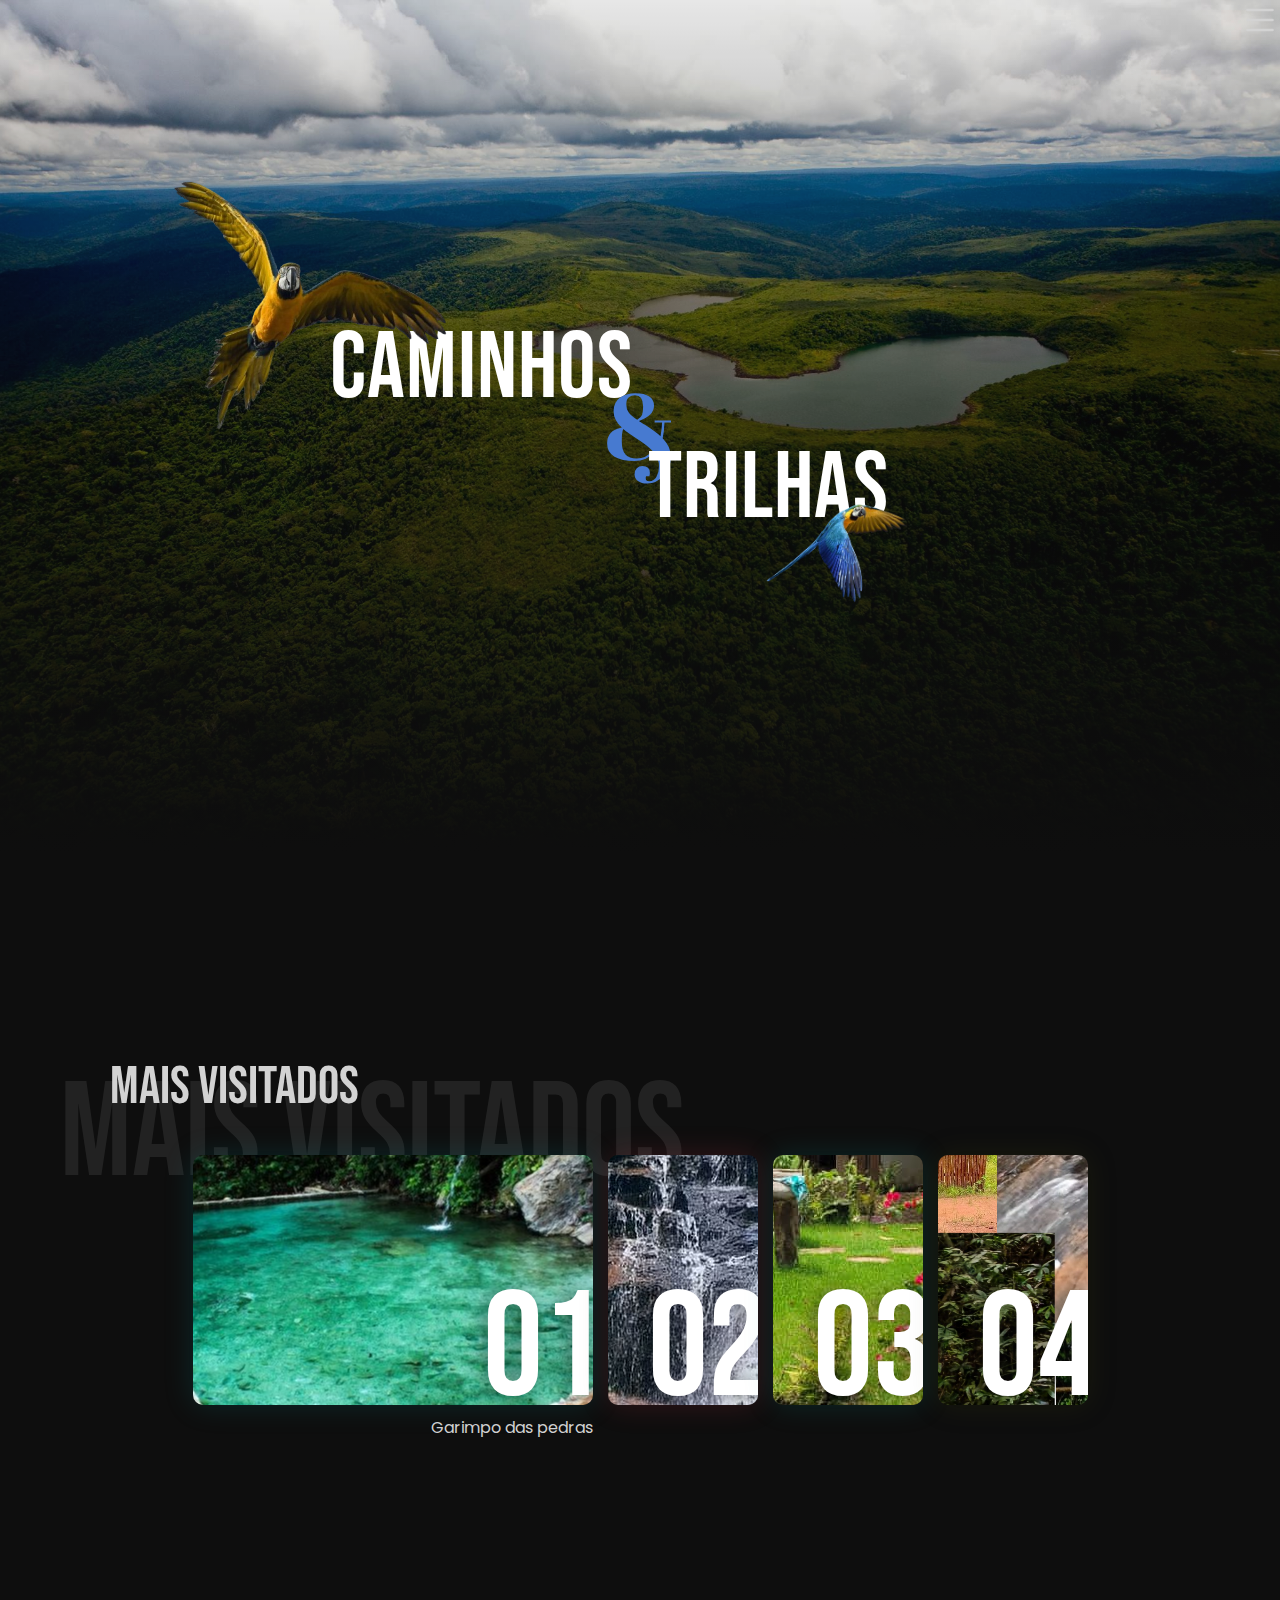
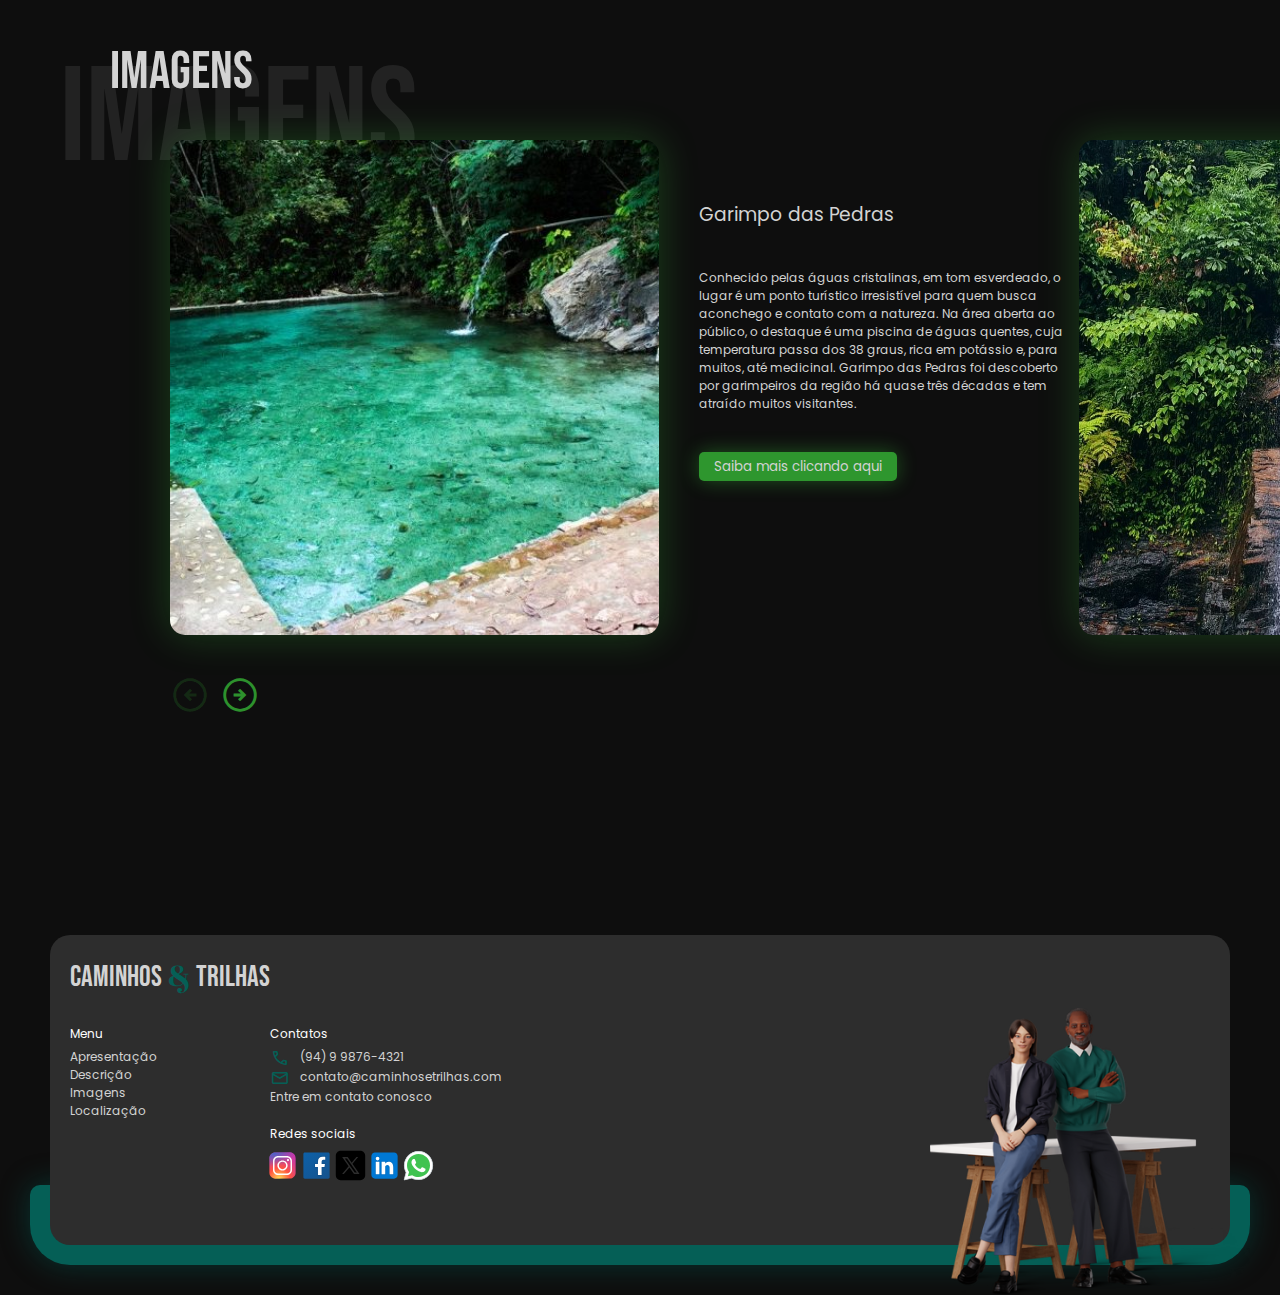
<file: caminhos-e-trilhas/index.html>
<!DOCTYPE html>
<html lang="pt-br">
<head>
    <meta charset="UTF-8">
    <meta name="viewport" content="width=device-width, initial-scale=1.0">

    <link rel="stylesheet" href="assets/css/styles.css"> <!--Estilo principal-->
    <link rel="stylesheet" href="assets/css/footer.css"> <!--Estilo do footer-->
    <link rel="stylesheet" href="assets/css/mais_visitados.css"> <!--Estilo da seção mais_visitados-->
    <link rel="stylesheet" href="assets/css/imagens.css"> <!--Estilo da seção Imagens-->
    <link rel="stylesheet" href="https://fonts.googleapis.com/css2?family=Material+Symbols+Outlined:opsz,wght,FILL,GRAD@20..48,100..700,0..1,-50..200" />

    <!-- Arquivo JavaScript -->
    <script defer src="assets/js/script.js"></script>
    <script defer src="assets/js/imagens.js"></script>
    
    <title>Caminhos & Trilhas</title>
</head>
<body>
    
    <!-- Seção do menu lateral -->
    <div class="menu-mobile" id="menu-mobile">
        <div class="btn-fechar" id="btn-fechar">
            <svg xmlns="http://www.w3.org/2000/svg" width="32" height="32" fill="currentColor" class="bi bi-x-lg" viewBox="0 0 16 16">
                <path d="M2.146 2.854a.5.5 0 1 1 .708-.708L8 7.293l5.146-5.147a.5.5 0 0 1 .708.708L8.707 8l5.147 5.146a.5.5 0 0 1-.708.708L8 8.707l-5.146 5.147a.5.5 0 0 1-.708-.708L7.293 8z"/>
            </svg>
        </div>

        <nav>
            <ul>
                <li>
                    <a href="">Início</a>
                </li>

                <li>
                    <a href="">Sobre Nós</a>
                </li>

                <li>
                    <a href="">Imagens</a>
                </li>

                <li>
                    <a href="">Contato</a>
                </li>

            </ul>
        </nav>
    </div> <!--Fim menu-->
    <div class="overlay-menu">
    </div>

   <header id="home"> <!-- Cabeçalho da página, que contém capa, título e araras.-->

        <div class="btn-abrir-menu" id="btn-menu">
            <svg xmlns="http://www.w3.org/2000/svg" width="40" height="40" fill="currentColor" class="bi bi-list" viewBox="0 0 16 16">
                <path fill-rule="evenodd" d="M2.5 12a.5.5 0 0 1 .5-.5h10a.5.5 0 0 1 0 1H3a.5.5 0 0 1-.5-.5m0-4a.5.5 0 0 1 .5-.5h10a.5.5 0 0 1 0 1H3a.5.5 0 0 1-.5-.5m0-4a.5.5 0 0 1 .5-.5h10a.5.5 0 0 1 0 1H3a.5.5 0 0 1-.5-.5"/>
          </svg>
        </div>

        <div class="bg_img"></div> <!--Capa-->
        <div class="container_titulo"> <!-- Container do título-->
            <!-- Título -->
            <h1 class="titulo_capa"> 
                <span class="palavra1">Caminhos</span>
                <span id="e_comercial">&</span>
                <span class="palavra2">Trilhas</span>
            </h1>
            <!-- Imagens das araras -->
            <img class="arara_maior" src="assets/images/arara-maior.png" alt="Arara grande de frente ">
            <img class="arara_menor" src="assets/images/arara-menor.png" alt="arara menor de perfil">
        </div>
    </header>

    <!-- Seção dos mais__visitados -->
    <section id="mais__visitados" class="mais__visitados">
        <div class="titulo"> <!--Div do título, com um texto à frente e outro atrás-->
            <h2>Mais visitados</h2>
            <p class="titulo__fundo">Mais visitados</p>
        </div>
        <div class="container"> <!--Container dos itens-->
            <div class="item"> <!--Item do container-->
                <input type="radio" name="slide" id="card_1" checked>
                <label for="card_1">
                    <a href="/caminhos-e-trilhas/garimpo.html" >
                        <div class="text_and_img">
                            <h2>01</h2>
                        </div>
                        <p>Garimpo das pedras</p>
                    </a>
                </label>
            </div>

            <div class="item"> <!--Item do container-->
                <input type="radio" name="slide" id="card_2">
                <label for="card_2">
                    <a href="/caminhos-e-trilhas/recanto.html" >
                        <div class="text_and_img">
                            <h2>02</h2>
                            </div>
                        <p>Recanto Cachoeira do Vale</p>
                    </a>
                </label>
            </div>

            <div class="item"> <!--Item do container-->
                <input type="radio" name="slide" id="card_3">
                <label for="card_3">
                    <a href="/caminhos-e-trilhas/agua.html" >
                        <div class="text_and_img">
                            <h2>03</h2>
                        </div>
                        <p>Águas de Maria</p>
                    </a>
                </label>
            </div>

            <div class="item"> <!--Item do container-->
                <input type="radio" name="slide" id="card_4">
                <label for="card_4">
                    <a href="/caminhos-e-trilhas/rota.html" >
                        <div class="text_and_img">
                            <h2>04</h2>
                        </div>
                        <p>Rota Carajás</p>
                    </a>
                </label>
            </div>
        </div>
    </section>

    <section class="imagens" data-translated_value="0"  data-to_translate="71"> <!--Seção das imagens-->
        <div class="titulo"> <!--Div do título, com um texto à frente e outro atrás-->
            <h2>Imagens</h2>
            <p class="titulo__fundo">Imagens</p>
        </div>

        <div class="carrossel"> <!--Efeito carrossel nas imagens-->
            <div class="content_item index"> <!-- item dos conteúdos-->
                <div class="img img01 davi"></div>

                <div class="description">
                    <h3 class="name">Garimpo das Pedras</h3>
                    <p class="info">
                        Conhecido pelas águas cristalinas, em tom esverdeado, 
                        o lugar é um ponto turístico irresistível para quem busca aconchego 
                        e contato com a natureza. Na área aberta ao público, o destaque é uma 
                        piscina de águas quentes, cuja temperatura passa dos 38 graus, rica em 
                        potássio e, para muitos, até medicinal. Garimpo das Pedras foi 
                        descoberto por garimpeiros da região há quase três décadas e 
                        tem atraído muitos visitantes.
                    </p>

                    <a href="/caminhos-e-trilhas/garimpo.html" ><span class="button">Saiba mais clicando aqui</span></a>
                </div>
            </div>

            <div class="content_item"> <!-- item dos conteúdos-->
                <div class="img img01 monica"></div>

                <div class="description">
                    <h3 class="name">Recanto Cachoeira do Vale</h3>
                    <p class="info">
                        Se você está em busca do refúgio perfeito para se reconectar 
                        com a natureza e desfrutar de momentos de tranquilidade, 
                        o Recanto Cachoeira do Vale é o destino ideal. Situado em 
                        meio a uma paisagem deslumbrante, este lugar encantador 
                        oferece uma experiência única, onde cada detalhe é pensado
                        para proporcionar conforto e bem-estar.
                    </p>

                    <a href="/caminhos-e-trilhas/recanto.html" ><span class="button">Saiba mais clicando aqui</span></a>
                </div>
            </div>

            <div class="content_item"> <!-- item dos conteúdos-->
                <div class="img img01 fabi"></div>

                <div class="description">
                    <h3 class="name">Águas de Maria</h3>
                    <p class="info">
                        Situado discretamente nas proximidades de Parauapebas em uma área particular na comunidade de Vila Sanção, Águas de Maria é um retiro sereno que revela-se apenas para os mais curiosos. Neste santuário natural, os visitantes mergulham em uma experiência única, onde a vegetação natural e águas tranquilas, vindas de uma pequena cachoeira, se entrelaçam harmoniosamente.
                    </p>

                    <a href="/caminhos-e-trilhas/agua.html" ><span class="button">Saiba mais clicando aqui</span></a>
                </div>
            </div>

            <div class="content_item"> <!-- item dos conteúdos-->
                <div class="img img01 mariana"></div>

                <div class="description">
                    <h3 class="name">Rota Carajás</h3>
                    <p class="info">
                        Trilha Lagoa da Mata
                    </p>

                    <a href="/caminhos-e-trilhas/rota.html" ><span class="button">Saiba mais clicando aqui</span></a>
                </div>
            </div>

            <div class="content_item index"> <!-- item dos conteúdos-->
                <div class="img img02 davi"></div>

                <div class="description">
                    <h3 class="name">Garimpo das Pedras</h3>
                    <p class="info">
                        Conhecido pelas águas cristalinas, em tom esverdeado, 
                        o lugar é um ponto turístico irresistível para quem busca aconchego 
                        e contato com a natureza. Na área aberta ao público, o destaque é uma 
                        piscina de águas quentes, cuja temperatura passa dos 38 graus, rica em 
                        potássio e, para muitos, até medicinal. Garimpo das Pedras foi 
                        descoberto por garimpeiros da região há quase três décadas e 
                        tem atraído muitos visitantes.
                    </p>

                    <a href="/caminhos-e-trilhas/garimpo.html" ><span class="button">Saiba mais clicando aqui</span></a>
                </div>
            </div>

            <div class="content_item"> <!-- item dos conteúdos-->
                <div class="img img02 monica"></div>

                <div class="description">
                    <h3 class="name">Recanto Cachoeira do Vale</h3>
                    <p class="info">
                        Se você está em busca do refúgio perfeito para se reconectar 
                        com a natureza e desfrutar de momentos de tranquilidade, 
                        o Recanto Cachoeira do Vale é o destino ideal. Situado em 
                        meio a uma paisagem deslumbrante, este lugar encantador 
                        oferece uma experiência única, onde cada detalhe é pensado
                        para proporcionar conforto e bem-estar.
                    </p>

                    <a href="/caminhos-e-trilhas/recanto.html" ><span class="button">Saiba mais clicando aqui</span></a>
                </div>
            </div>

            <div class="content_item"> <!-- item dos conteúdos-->
                <div class="img img02 fabi"></div>

                <div class="description">
                    <h3 class="name">Águas de Maria</h3>
                    <p class="info">
                        Situado discretamente nas proximidades de Parauapebas em uma área particular na comunidade de Vila Sanção, Águas de Maria é um retiro sereno que revela-se apenas para os mais curiosos. Neste santuário natural, os visitantes mergulham em uma experiência única, onde a vegetação natural e águas tranquilas, vindas de uma pequena cachoeira, se entrelaçam harmoniosamente.
                    </p>

                    <a href="/caminhos-e-trilhas/agua.html" ><span class="button">Saiba mais clicando aqui</span></a>
                </div>
            </div>

            <div class="content_item"> <!-- item dos conteúdos-->
                <div class="img img02 mariana"></div>

                <div class="description">
                    <h3 class="name">Rota Carajás</h3>
                    <p class="info">
                        Mirante da Mina de Ferro
                    </p>

                    <a href="/caminhos-e-trilhas/rota.html" ><span class="button">Saiba mais clicando aqui</span></a>
                </div>
            </div>
        </div>

        <div class="img_dots"> <!--Simulador de controle das imagens-->
            <span class="material-symbols-outlined prev deactivated">arrow_circle_left</span>
            <span class="material-symbols-outlined next">arrow_circle_right</span>
        </div>
    </section>

    <footer> <!--Rodapé-->
        <div class="bg_content"> <!--Background imagem-->

        </div>
        <div class="fundo__cinza">
            <h2 class="titulo">Caminhos <span>&</span> trilhas</h2>

            <div class="menu navegar__pagina"> <!--Menu para navegar página-->
                <ul>
                    <li class="titulo__menu">Menu</li>
                    <li><a href="">Apresentação</a></li>
                    <li><a href="">Descrição</a></li>
                    <li><a href="">Imagens</a></li>
                    <li><a href="">Localização</a></li>
                </ul>
            </div>

            <div class="menu contatos"> <!--Menu para contatos-->
                <ul>
                    <li class="titulo__menu">Contatos</li>
                    <li>
                        <span class="material-symbols-outlined">call</span>
                        <p>(94) 9 9876-4321</p>
                    </li>
                    <li>
                        <span class="material-symbols-outlined">mail</span>
                        <p>contato@caminhosetrilhas.com</p>
                    </li>
                    <li>Entre em contato conosco</li>
                </ul>
            </div>
            <div class="menu redes_sociais"> <!--Menu de redes sociais-->
                <p class="titulo__menu">Redes sociais</p>
                <div class="linha__icones__redes_sociais">
                    <svg xmlns="http://www.w3.org/2000/svg" x="0px" y="0px" width="100" height="100" viewBox="0 0 48 48">
                        <radialGradient id="yOrnnhliCrdS2gy~4tD8ma_Xy10Jcu1L2Su_gr1" cx="19.38" cy="42.035" r="44.899" gradientUnits="userSpaceOnUse"><stop offset="0" stop-color="#fd5"></stop><stop offset=".328" stop-color="#ff543f"></stop><stop offset=".348" stop-color="#fc5245"></stop><stop offset=".504" stop-color="#e64771"></stop><stop offset=".643" stop-color="#d53e91"></stop><stop offset=".761" stop-color="#cc39a4"></stop><stop offset=".841" stop-color="#c837ab"></stop></radialGradient><path fill="url(#yOrnnhliCrdS2gy~4tD8ma_Xy10Jcu1L2Su_gr1)" d="M34.017,41.99l-20,0.019c-4.4,0.004-8.003-3.592-8.008-7.992l-0.019-20	c-0.004-4.4,3.592-8.003,7.992-8.008l20-0.019c4.4-0.004,8.003,3.592,8.008,7.992l0.019,20	C42.014,38.383,38.417,41.986,34.017,41.99z"></path><radialGradient id="yOrnnhliCrdS2gy~4tD8mb_Xy10Jcu1L2Su_gr2" cx="11.786" cy="5.54" r="29.813" gradientTransform="matrix(1 0 0 .6663 0 1.849)" gradientUnits="userSpaceOnUse"><stop offset="0" stop-color="#4168c9"></stop><stop offset=".999" stop-color="#4168c9" stop-opacity="0"></stop></radialGradient><path fill="url(#yOrnnhliCrdS2gy~4tD8mb_Xy10Jcu1L2Su_gr2)" d="M34.017,41.99l-20,0.019c-4.4,0.004-8.003-3.592-8.008-7.992l-0.019-20	c-0.004-4.4,3.592-8.003,7.992-8.008l20-0.019c4.4-0.004,8.003,3.592,8.008,7.992l0.019,20	C42.014,38.383,38.417,41.986,34.017,41.99z"></path><path fill="#fff" d="M24,31c-3.859,0-7-3.14-7-7s3.141-7,7-7s7,3.14,7,7S27.859,31,24,31z M24,19c-2.757,0-5,2.243-5,5	s2.243,5,5,5s5-2.243,5-5S26.757,19,24,19z"></path><circle cx="31.5" cy="16.5" r="1.5" fill="#fff"></circle><path fill="#fff" d="M30,37H18c-3.859,0-7-3.14-7-7V18c0-3.86,3.141-7,7-7h12c3.859,0,7,3.14,7,7v12	C37,33.86,33.859,37,30,37z M18,13c-2.757,0-5,2.243-5,5v12c0,2.757,2.243,5,5,5h12c2.757,0,5-2.243,5-5V18c0-2.757-2.243-5-5-5H18z"></path>
                    </svg>
                    <svg xmlns="http://www.w3.org/2000/svg" x="0px" y="0px" width="100" height="100" viewBox="0 0 48 48">
                        <linearGradient id="awSgIinfw5_FS5MLHI~A9a_yGcWL8copNNQ_gr1" x1="6.228" x2="42.077" y1="4.896" y2="43.432" gradientUnits="userSpaceOnUse"><stop offset="0" stop-color="#0d61a9"></stop><stop offset="1" stop-color="#16528c"></stop></linearGradient><path fill="url(#awSgIinfw5_FS5MLHI~A9a_yGcWL8copNNQ_gr1)" d="M42,40c0,1.105-0.895,2-2,2H8c-1.105,0-2-0.895-2-2V8c0-1.105,0.895-2,2-2h32	c1.105,0,2,0.895,2,2V40z"></path><path d="M25,38V27h-4v-6h4v-2.138c0-5.042,2.666-7.818,7.505-7.818c1.995,0,3.077,0.14,3.598,0.208	l0.858,0.111L37,12.224L37,17h-3.635C32.237,17,32,18.378,32,19.535V21h4.723l-0.928,6H32v11H25z" opacity=".05"></path><path d="M25.5,37.5v-11h-4v-5h4v-2.638c0-4.788,2.422-7.318,7.005-7.318c1.971,0,3.03,0.138,3.54,0.204	l0.436,0.057l0.02,0.442V16.5h-3.135c-1.623,0-1.865,1.901-1.865,3.035V21.5h4.64l-0.773,5H31.5v11H25.5z" opacity=".07"></path><path fill="#fff" d="M33.365,16H36v-3.754c-0.492-0.064-1.531-0.203-3.495-0.203c-4.101,0-6.505,2.08-6.505,6.819V22h-4v4	h4v11h5V26h3.938l0.618-4H31v-2.465C31,17.661,31.612,16,33.365,16z"></path>
                    </svg>
                    <svg xmlns="http://www.w3.org/2000/svg" x="0px" y="0px" width="100" height="100" viewBox="0 0 50 50">
                        <path d="M 11 4 C 7.134 4 4 7.134 4 11 L 4 39 C 4 42.866 7.134 46 11 46 L 39 46 C 42.866 46 46 42.866 46 39 L 46 11 C 46 7.134 42.866 4 39 4 L 11 4 z M 13.085938 13 L 21.023438 13 L 26.660156 21.009766 L 33.5 13 L 36 13 L 27.789062 22.613281 L 37.914062 37 L 29.978516 37 L 23.4375 27.707031 L 15.5 37 L 13 37 L 22.308594 26.103516 L 13.085938 13 z M 16.914062 15 L 31.021484 35 L 34.085938 35 L 19.978516 15 L 16.914062 15 z"></path>
                    </svg>
                    <svg xmlns="http://www.w3.org/2000/svg" x="0px" y="0px" width="100" height="100" viewBox="0 0 48 48">
                        <path fill="#0078d4" d="M42,37c0,2.762-2.238,5-5,5H11c-2.761,0-5-2.238-5-5V11c0-2.762,2.239-5,5-5h26c2.762,0,5,2.238,5,5	V37z"></path><path d="M30,37V26.901c0-1.689-0.819-2.698-2.192-2.698c-0.815,0-1.414,0.459-1.779,1.364	c-0.017,0.064-0.041,0.325-0.031,1.114L26,37h-7V18h7v1.061C27.022,18.356,28.275,18,29.738,18c4.547,0,7.261,3.093,7.261,8.274	L37,37H30z M11,37V18h3.457C12.454,18,11,16.528,11,14.499C11,12.472,12.478,11,14.514,11c2.012,0,3.445,1.431,3.486,3.479	C18,16.523,16.521,18,14.485,18H18v19H11z" opacity=".05"></path><path d="M30.5,36.5v-9.599c0-1.973-1.031-3.198-2.692-3.198c-1.295,0-1.935,0.912-2.243,1.677	c-0.082,0.199-0.071,0.989-0.067,1.326L25.5,36.5h-6v-18h6v1.638c0.795-0.823,2.075-1.638,4.238-1.638	c4.233,0,6.761,2.906,6.761,7.774L36.5,36.5H30.5z M11.5,36.5v-18h6v18H11.5z M14.457,17.5c-1.713,0-2.957-1.262-2.957-3.001	c0-1.738,1.268-2.999,3.014-2.999c1.724,0,2.951,1.229,2.986,2.989c0,1.749-1.268,3.011-3.015,3.011H14.457z" opacity=".07"></path><path fill="#fff" d="M12,19h5v17h-5V19z M14.485,17h-0.028C12.965,17,12,15.888,12,14.499C12,13.08,12.995,12,14.514,12	c1.521,0,2.458,1.08,2.486,2.499C17,15.887,16.035,17,14.485,17z M36,36h-5v-9.099c0-2.198-1.225-3.698-3.192-3.698	c-1.501,0-2.313,1.012-2.707,1.99C24.957,25.543,25,26.511,25,27v9h-5V19h5v2.616C25.721,20.5,26.85,19,29.738,19	c3.578,0,6.261,2.25,6.261,7.274L36,36L36,36z"></path>
                    </svg>
                    <svg xmlns="http://www.w3.org/2000/svg" x="0px" y="0px" width="100" height="100" viewBox="0 0 48 48">
                        <path fill="#fff" d="M4.868,43.303l2.694-9.835C5.9,30.59,5.026,27.324,5.027,23.979C5.032,13.514,13.548,5,24.014,5c5.079,0.002,9.845,1.979,13.43,5.566c3.584,3.588,5.558,8.356,5.556,13.428c-0.004,10.465-8.522,18.98-18.986,18.98c-0.001,0,0,0,0,0h-0.008c-3.177-0.001-6.3-0.798-9.073-2.311L4.868,43.303z"></path><path fill="#fff" d="M4.868,43.803c-0.132,0-0.26-0.052-0.355-0.148c-0.125-0.127-0.174-0.312-0.127-0.483l2.639-9.636c-1.636-2.906-2.499-6.206-2.497-9.556C4.532,13.238,13.273,4.5,24.014,4.5c5.21,0.002,10.105,2.031,13.784,5.713c3.679,3.683,5.704,8.577,5.702,13.781c-0.004,10.741-8.746,19.48-19.486,19.48c-3.189-0.001-6.344-0.788-9.144-2.277l-9.875,2.589C4.953,43.798,4.911,43.803,4.868,43.803z"></path><path fill="#cfd8dc" d="M24.014,5c5.079,0.002,9.845,1.979,13.43,5.566c3.584,3.588,5.558,8.356,5.556,13.428c-0.004,10.465-8.522,18.98-18.986,18.98h-0.008c-3.177-0.001-6.3-0.798-9.073-2.311L4.868,43.303l2.694-9.835C5.9,30.59,5.026,27.324,5.027,23.979C5.032,13.514,13.548,5,24.014,5 M24.014,42.974C24.014,42.974,24.014,42.974,24.014,42.974C24.014,42.974,24.014,42.974,24.014,42.974 M24.014,42.974C24.014,42.974,24.014,42.974,24.014,42.974C24.014,42.974,24.014,42.974,24.014,42.974 M24.014,4C24.014,4,24.014,4,24.014,4C12.998,4,4.032,12.962,4.027,23.979c-0.001,3.367,0.849,6.685,2.461,9.622l-2.585,9.439c-0.094,0.345,0.002,0.713,0.254,0.967c0.19,0.192,0.447,0.297,0.711,0.297c0.085,0,0.17-0.011,0.254-0.033l9.687-2.54c2.828,1.468,5.998,2.243,9.197,2.244c11.024,0,19.99-8.963,19.995-19.98c0.002-5.339-2.075-10.359-5.848-14.135C34.378,6.083,29.357,4.002,24.014,4L24.014,4z"></path><path fill="#40c351" d="M35.176,12.832c-2.98-2.982-6.941-4.625-11.157-4.626c-8.704,0-15.783,7.076-15.787,15.774c-0.001,2.981,0.833,5.883,2.413,8.396l0.376,0.597l-1.595,5.821l5.973-1.566l0.577,0.342c2.422,1.438,5.2,2.198,8.032,2.199h0.006c8.698,0,15.777-7.077,15.78-15.776C39.795,19.778,38.156,15.814,35.176,12.832z"></path><path fill="#fff" fill-rule="evenodd" d="M19.268,16.045c-0.355-0.79-0.729-0.806-1.068-0.82c-0.277-0.012-0.593-0.011-0.909-0.011c-0.316,0-0.83,0.119-1.265,0.594c-0.435,0.475-1.661,1.622-1.661,3.956c0,2.334,1.7,4.59,1.937,4.906c0.237,0.316,3.282,5.259,8.104,7.161c4.007,1.58,4.823,1.266,5.693,1.187c0.87-0.079,2.807-1.147,3.202-2.255c0.395-1.108,0.395-2.057,0.277-2.255c-0.119-0.198-0.435-0.316-0.909-0.554s-2.807-1.385-3.242-1.543c-0.435-0.158-0.751-0.237-1.068,0.238c-0.316,0.474-1.225,1.543-1.502,1.859c-0.277,0.317-0.554,0.357-1.028,0.119c-0.474-0.238-2.002-0.738-3.815-2.354c-1.41-1.257-2.362-2.81-2.639-3.285c-0.277-0.474-0.03-0.731,0.208-0.968c0.213-0.213,0.474-0.554,0.712-0.831c0.237-0.277,0.316-0.475,0.474-0.791c0.158-0.317,0.079-0.594-0.04-0.831C20.612,19.329,19.69,16.983,19.268,16.045z" clip-rule="evenodd"></path>
                    </svg>
                </div>
            </div>
        </div>
        
        <img class="footer_img" src="assets/images/pessoas_footer.png" alt="pessoas que ficam no footer">
    </footer>

</body>
</html>
</file>
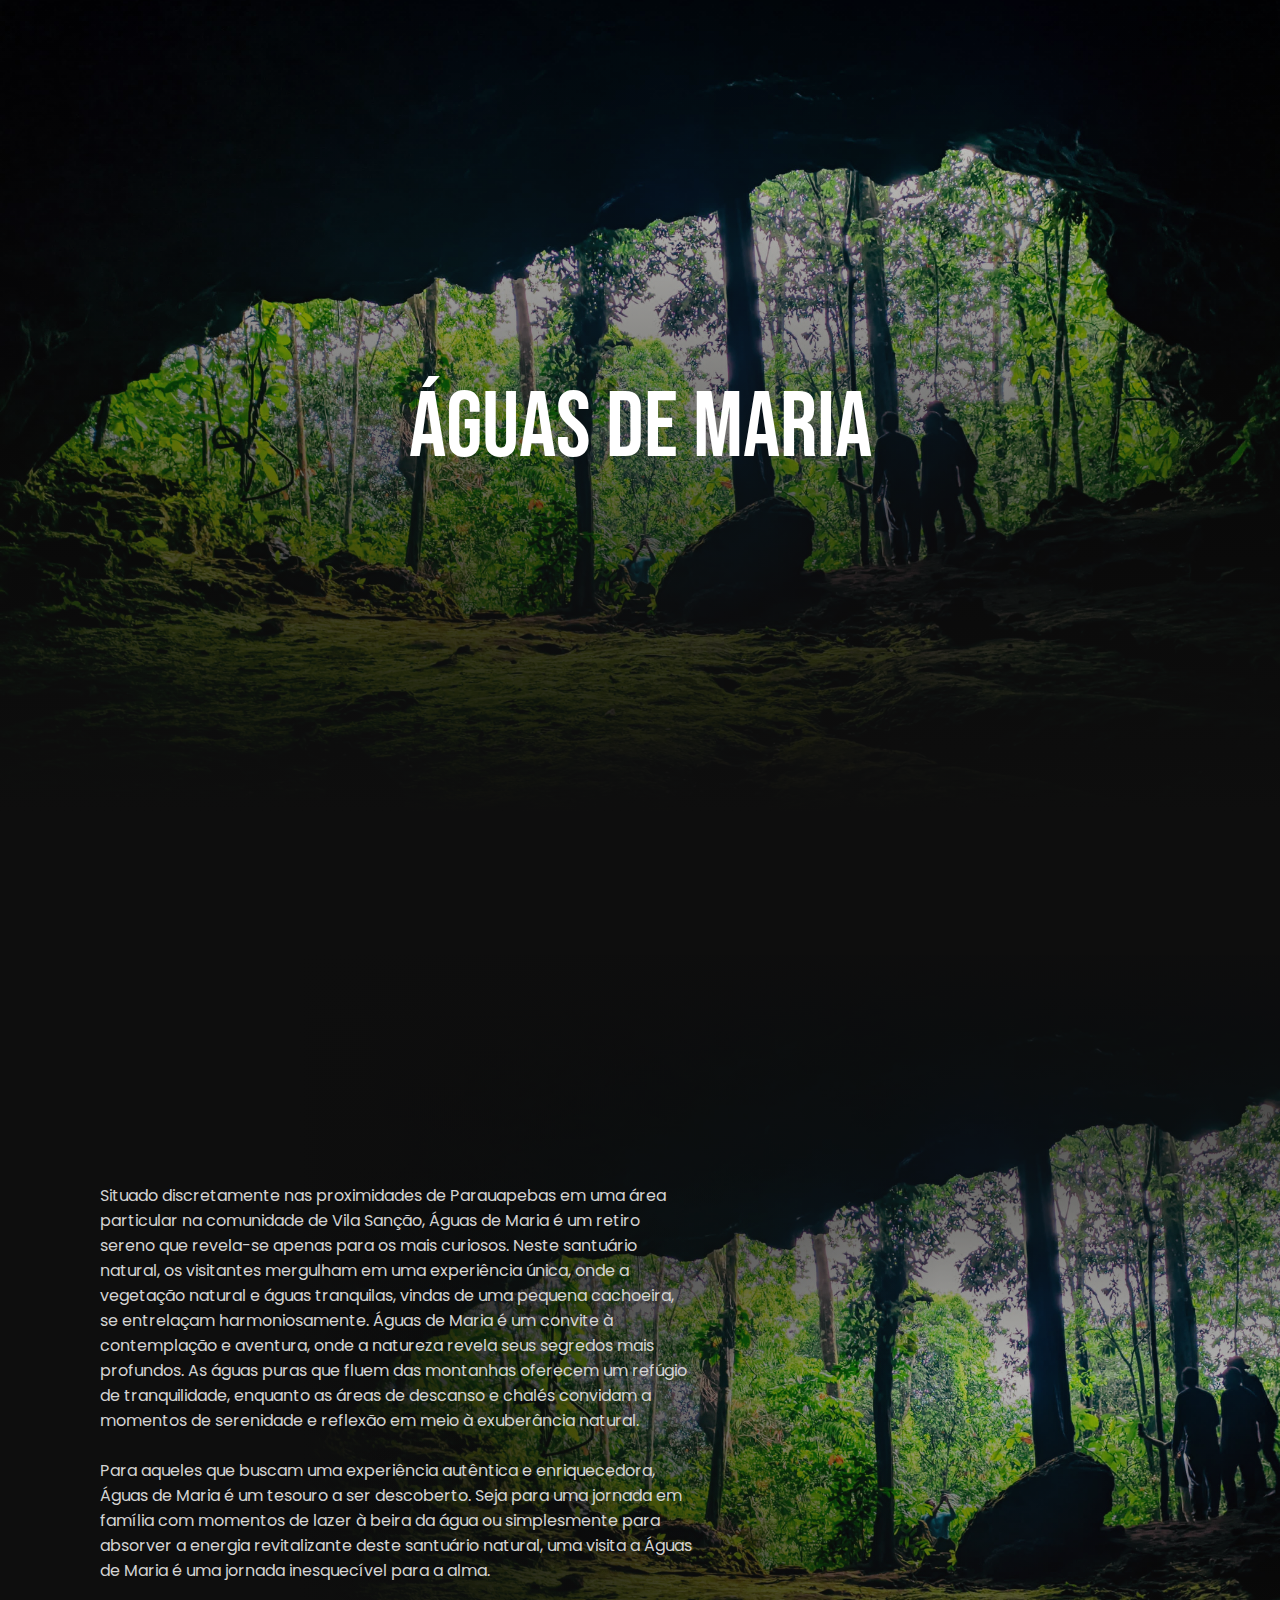
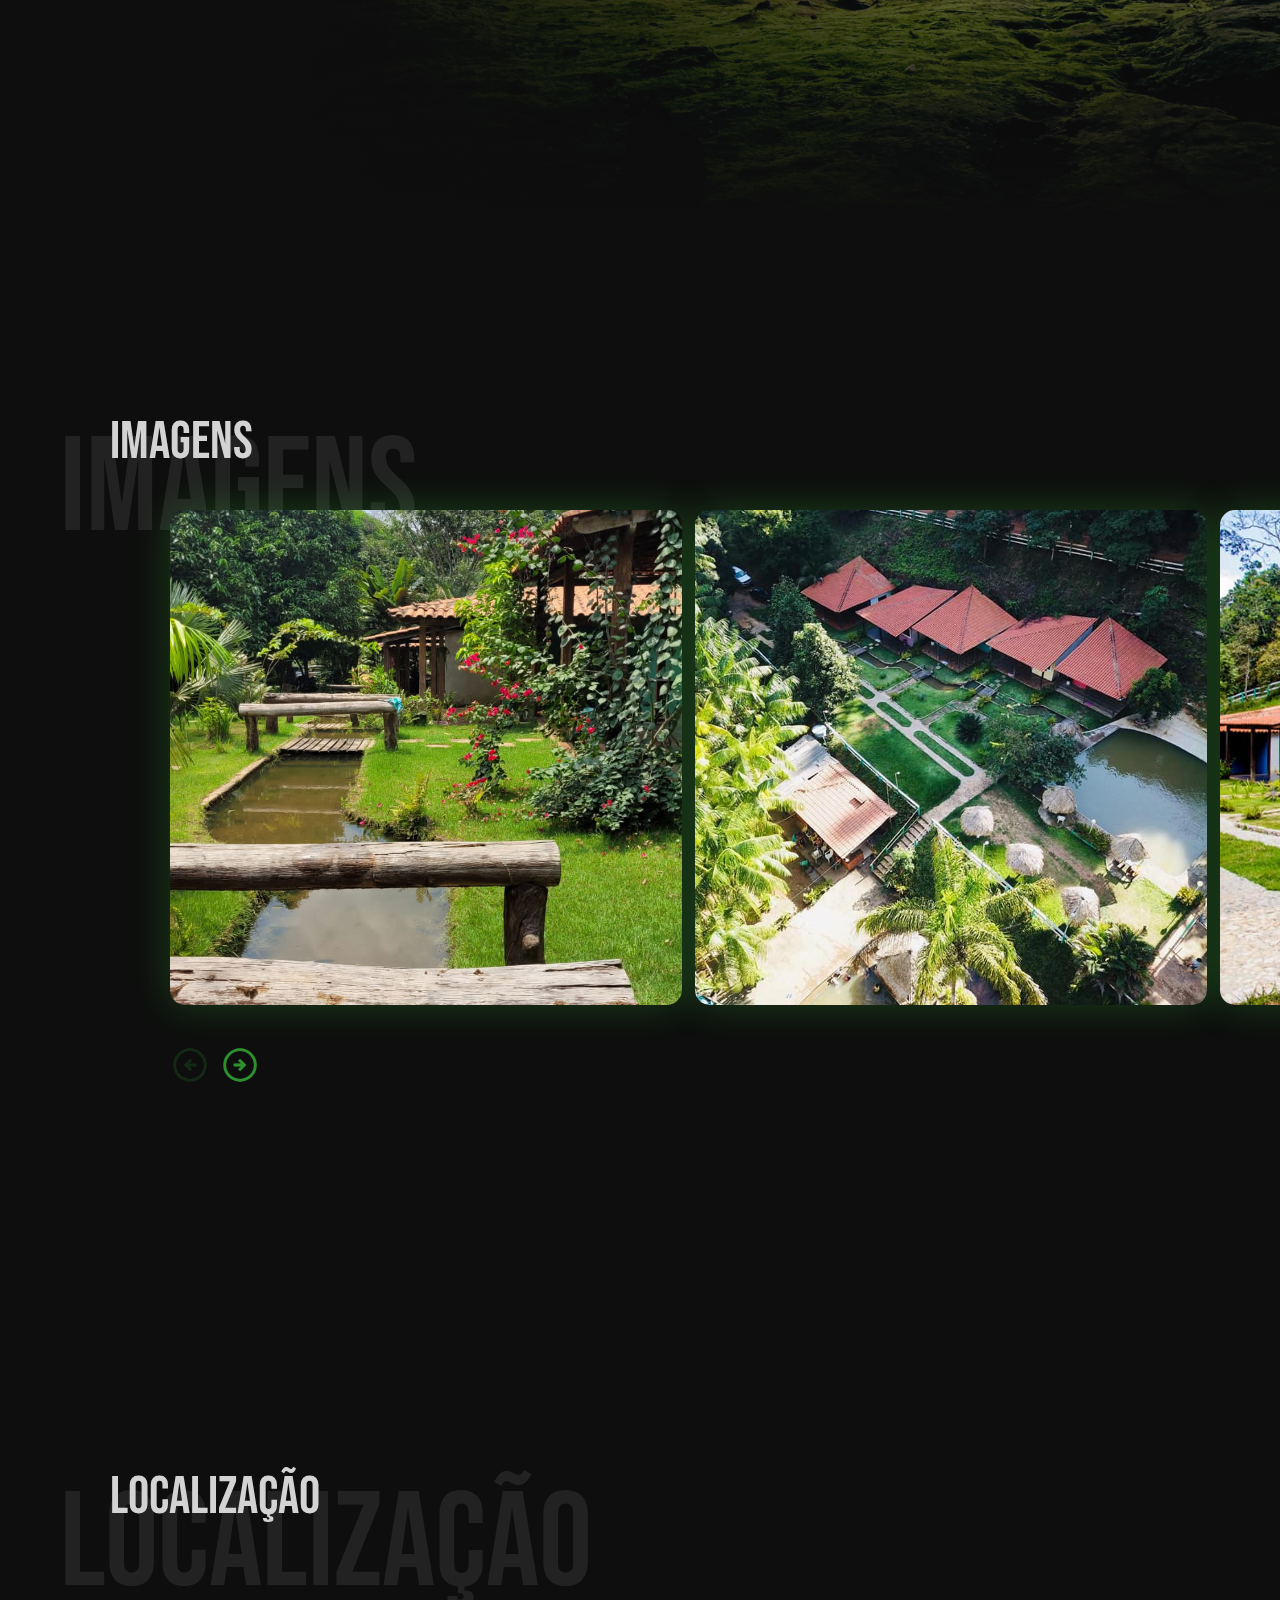
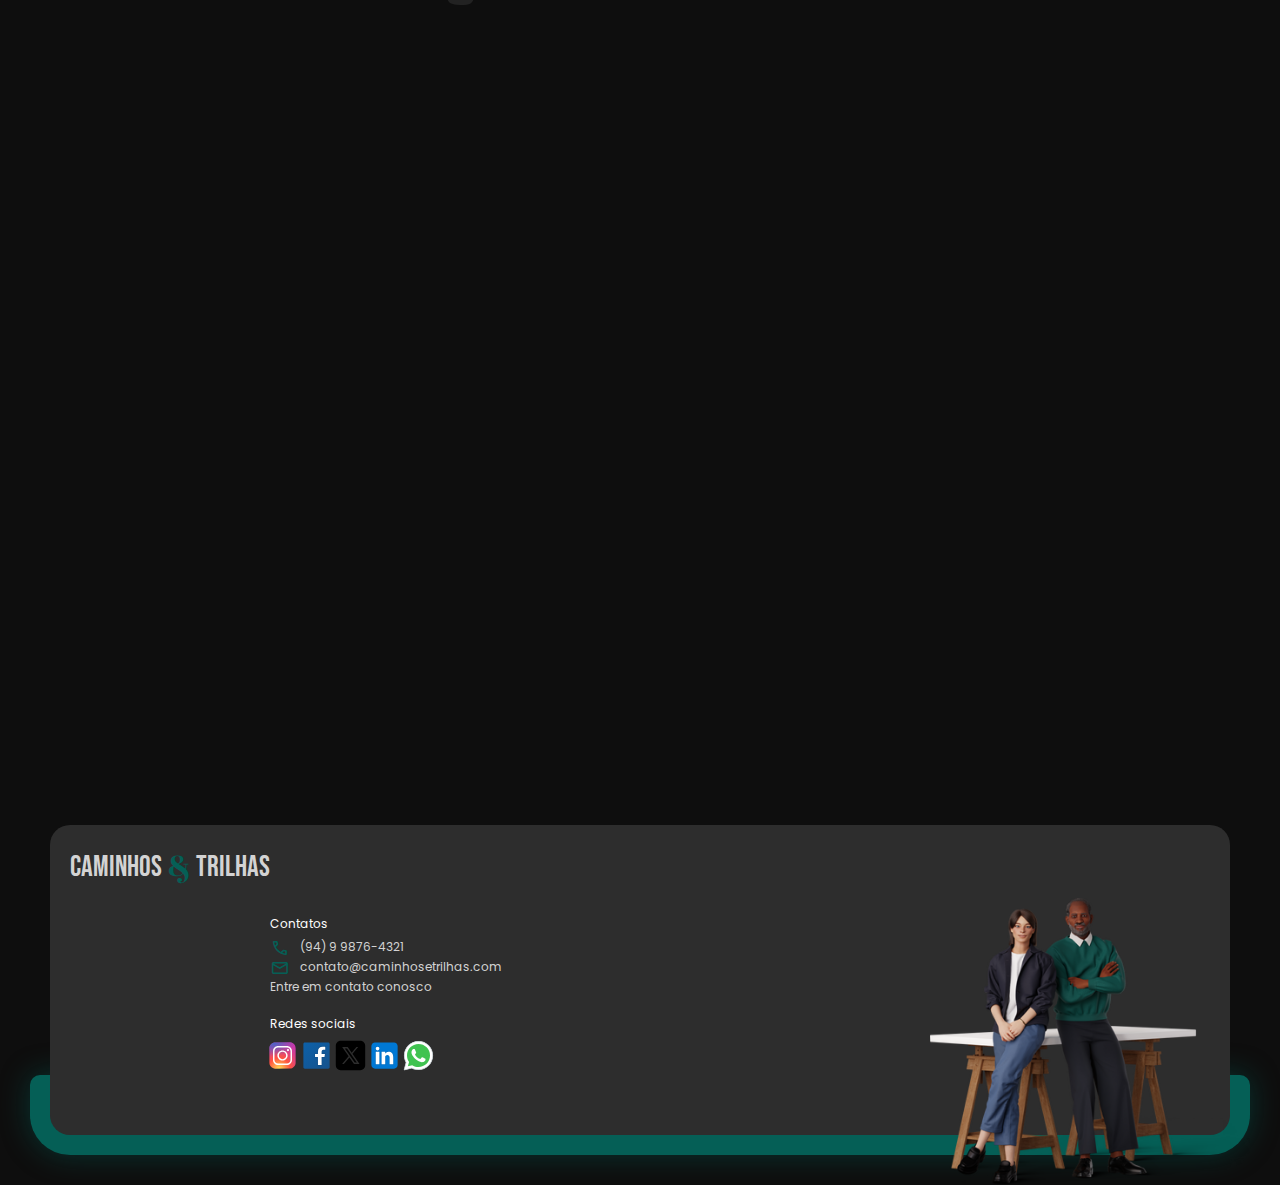
<file: caminhos-e-trilhas/agua.html>
<!DOCTYPE html>
<html lang="pt-br">
<head>
    <meta charset="UTF-8">
    <meta name="viewport" content="width=device-width, initial-scale=1.0">
    <title>Águas de Maria</title>

    <link rel="stylesheet" href="https://fonts.googleapis.com/css2?family=Material+Symbols+Outlined:opsz,wght,FILL,GRAD@20..48,100..700,0..1,-50..200" />
    <link rel="stylesheet" href="assets/css/ponto_turistico.css">
    <link rel="stylesheet" href="assets/css/local.css">
    <link rel="stylesheet" href="assets/css/mais_visitados.css">
    <link rel="stylesheet" href="assets/css/footer.css">
    <link rel="stylesheet" href="assets/css/imagens.css">

    <!-- <script src="assets/js/imagens_teste.js"></script> -->
    <script src="assets/js/imagens.js"></script>
</head>

<body>
    <section class="apresentacao">
        <h1>Águas de Maria</h1>
        <div class="bg_img"></div>
        <div class="gradient"></div>
        <!-- <img src="images/img01.jpg" alt="imagem ponto turistico"> -->
    </section>

    <section class="apresentacao__descricao">
        <p>
            Situado discretamente nas proximidades de Parauapebas em uma área particular na comunidade de Vila Sanção, Águas de Maria é um retiro sereno que revela-se apenas para os mais curiosos. Neste santuário natural, os visitantes mergulham em uma experiência única, onde a vegetação natural e águas tranquilas, vindas de uma pequena cachoeira, se entrelaçam harmoniosamente.
            Águas de Maria é um convite à contemplação e aventura, onde a natureza revela seus segredos mais profundos. As águas puras que fluem das montanhas oferecem um refúgio de tranquilidade, enquanto as áreas de descanso e chalés convidam a momentos de serenidade e reflexão em meio à exuberância natural.
            <br><br>

            Para aqueles que buscam uma experiência autêntica e enriquecedora, Águas de Maria é um tesouro a ser descoberto. Seja para uma jornada em família com momentos de lazer à beira da água ou simplesmente para absorver a energia revitalizante deste santuário natural, uma visita a Águas de Maria é uma jornada inesquecível para a alma.
        </p>
        <div class="background">
            <div class="gradient"></div>
        </div>
        <!-- <img src="assets/images/img01.jpg" alt="imagem ponto turistico"> -->
    </section>
    
    <section class="imagens" data-translated_value="0" data-to_translate="41">
        <div class="titulo">
            <h2>Imagens</h2>
            <p class="titulo__fundo">Imagens</p>
        </div>

        <div class="carrossel">
            <div class="content_item ponto">
                <div class="img img01 fabi"></div>
            </div>

            <div class="content_item ponto">
                <div class="img img02 fabi"></div>
            </div>
        
            <div class="content_item ponto">
                <div class="img img03 fabi"></div>
            </div>
        </div>

        <div class="img_dots"> <!--Simulador de controle das imagens-->
            <span class="material-symbols-outlined prev deactivated">arrow_circle_left</span>
            <span class="material-symbols-outlined next">arrow_circle_right</span>
        </div>
    </section>

    <section class="apresentacao__local">
        <div class="titulo">
            <h2>Localização</h2>
            <p class="titulo__fundo">Localização</p>
        </div>

        <iframe
            frameborder="0" style="border:0"
            referrerpolicy="no-referrer-when-downgrade"
            src="https://www.google.com/maps/embed/v1/place?maptype=satellite&key=AIzaSyAw-gMRBwRbYZi-a3N3b_t7AwXONh5Q1-s&q=4MG5%2BG8"
            allowfullscreen>
        </iframe>

    </section>

    <footer>
        <div class="bg_content">

        </div>
        <div class="fundo__cinza">
            <h2 class="titulo">Caminhos <span>&</span> trilhas</h2>
            <div class="menu contatos">
                <ul>
                    <li class="titulo__menu">Contatos</li>
                    <li>
                        <span class="material-symbols-outlined">call</span>
                        <p>(94) 9 9876-4321</p>
                    </li>
                    <li>
                        <span class="material-symbols-outlined">mail</span>
                        <p>contato@caminhosetrilhas.com</p>
                    </li>
                    <li>Entre em contato conosco</li>
                </ul>
            </div>
            <div class="menu redes_sociais">
                <p class="titulo__menu">Redes sociais</p>
                <div class="linha__icones__redes_sociais">
                    <svg xmlns="http://www.w3.org/2000/svg" x="0px" y="0px" width="100" height="100" viewBox="0 0 48 48">
                        <radialGradient id="yOrnnhliCrdS2gy~4tD8ma_Xy10Jcu1L2Su_gr1" cx="19.38" cy="42.035" r="44.899" gradientUnits="userSpaceOnUse"><stop offset="0" stop-color="#fd5"></stop><stop offset=".328" stop-color="#ff543f"></stop><stop offset=".348" stop-color="#fc5245"></stop><stop offset=".504" stop-color="#e64771"></stop><stop offset=".643" stop-color="#d53e91"></stop><stop offset=".761" stop-color="#cc39a4"></stop><stop offset=".841" stop-color="#c837ab"></stop></radialGradient><path fill="url(#yOrnnhliCrdS2gy~4tD8ma_Xy10Jcu1L2Su_gr1)" d="M34.017,41.99l-20,0.019c-4.4,0.004-8.003-3.592-8.008-7.992l-0.019-20	c-0.004-4.4,3.592-8.003,7.992-8.008l20-0.019c4.4-0.004,8.003,3.592,8.008,7.992l0.019,20	C42.014,38.383,38.417,41.986,34.017,41.99z"></path><radialGradient id="yOrnnhliCrdS2gy~4tD8mb_Xy10Jcu1L2Su_gr2" cx="11.786" cy="5.54" r="29.813" gradientTransform="matrix(1 0 0 .6663 0 1.849)" gradientUnits="userSpaceOnUse"><stop offset="0" stop-color="#4168c9"></stop><stop offset=".999" stop-color="#4168c9" stop-opacity="0"></stop></radialGradient><path fill="url(#yOrnnhliCrdS2gy~4tD8mb_Xy10Jcu1L2Su_gr2)" d="M34.017,41.99l-20,0.019c-4.4,0.004-8.003-3.592-8.008-7.992l-0.019-20	c-0.004-4.4,3.592-8.003,7.992-8.008l20-0.019c4.4-0.004,8.003,3.592,8.008,7.992l0.019,20	C42.014,38.383,38.417,41.986,34.017,41.99z"></path><path fill="#fff" d="M24,31c-3.859,0-7-3.14-7-7s3.141-7,7-7s7,3.14,7,7S27.859,31,24,31z M24,19c-2.757,0-5,2.243-5,5	s2.243,5,5,5s5-2.243,5-5S26.757,19,24,19z"></path><circle cx="31.5" cy="16.5" r="1.5" fill="#fff"></circle><path fill="#fff" d="M30,37H18c-3.859,0-7-3.14-7-7V18c0-3.86,3.141-7,7-7h12c3.859,0,7,3.14,7,7v12	C37,33.86,33.859,37,30,37z M18,13c-2.757,0-5,2.243-5,5v12c0,2.757,2.243,5,5,5h12c2.757,0,5-2.243,5-5V18c0-2.757-2.243-5-5-5H18z"></path>
                    </svg>
                    <svg xmlns="http://www.w3.org/2000/svg" x="0px" y="0px" width="100" height="100" viewBox="0 0 48 48">
                        <linearGradient id="awSgIinfw5_FS5MLHI~A9a_yGcWL8copNNQ_gr1" x1="6.228" x2="42.077" y1="4.896" y2="43.432" gradientUnits="userSpaceOnUse"><stop offset="0" stop-color="#0d61a9"></stop><stop offset="1" stop-color="#16528c"></stop></linearGradient><path fill="url(#awSgIinfw5_FS5MLHI~A9a_yGcWL8copNNQ_gr1)" d="M42,40c0,1.105-0.895,2-2,2H8c-1.105,0-2-0.895-2-2V8c0-1.105,0.895-2,2-2h32	c1.105,0,2,0.895,2,2V40z"></path><path d="M25,38V27h-4v-6h4v-2.138c0-5.042,2.666-7.818,7.505-7.818c1.995,0,3.077,0.14,3.598,0.208	l0.858,0.111L37,12.224L37,17h-3.635C32.237,17,32,18.378,32,19.535V21h4.723l-0.928,6H32v11H25z" opacity=".05"></path><path d="M25.5,37.5v-11h-4v-5h4v-2.638c0-4.788,2.422-7.318,7.005-7.318c1.971,0,3.03,0.138,3.54,0.204	l0.436,0.057l0.02,0.442V16.5h-3.135c-1.623,0-1.865,1.901-1.865,3.035V21.5h4.64l-0.773,5H31.5v11H25.5z" opacity=".07"></path><path fill="#fff" d="M33.365,16H36v-3.754c-0.492-0.064-1.531-0.203-3.495-0.203c-4.101,0-6.505,2.08-6.505,6.819V22h-4v4	h4v11h5V26h3.938l0.618-4H31v-2.465C31,17.661,31.612,16,33.365,16z"></path>
                    </svg>
                    <svg xmlns="http://www.w3.org/2000/svg" x="0px" y="0px" width="100" height="100" viewBox="0 0 50 50">
                        <path d="M 11 4 C 7.134 4 4 7.134 4 11 L 4 39 C 4 42.866 7.134 46 11 46 L 39 46 C 42.866 46 46 42.866 46 39 L 46 11 C 46 7.134 42.866 4 39 4 L 11 4 z M 13.085938 13 L 21.023438 13 L 26.660156 21.009766 L 33.5 13 L 36 13 L 27.789062 22.613281 L 37.914062 37 L 29.978516 37 L 23.4375 27.707031 L 15.5 37 L 13 37 L 22.308594 26.103516 L 13.085938 13 z M 16.914062 15 L 31.021484 35 L 34.085938 35 L 19.978516 15 L 16.914062 15 z"></path>
                    </svg>
                    <svg xmlns="http://www.w3.org/2000/svg" x="0px" y="0px" width="100" height="100" viewBox="0 0 48 48">
                        <path fill="#0078d4" d="M42,37c0,2.762-2.238,5-5,5H11c-2.761,0-5-2.238-5-5V11c0-2.762,2.239-5,5-5h26c2.762,0,5,2.238,5,5	V37z"></path><path d="M30,37V26.901c0-1.689-0.819-2.698-2.192-2.698c-0.815,0-1.414,0.459-1.779,1.364	c-0.017,0.064-0.041,0.325-0.031,1.114L26,37h-7V18h7v1.061C27.022,18.356,28.275,18,29.738,18c4.547,0,7.261,3.093,7.261,8.274	L37,37H30z M11,37V18h3.457C12.454,18,11,16.528,11,14.499C11,12.472,12.478,11,14.514,11c2.012,0,3.445,1.431,3.486,3.479	C18,16.523,16.521,18,14.485,18H18v19H11z" opacity=".05"></path><path d="M30.5,36.5v-9.599c0-1.973-1.031-3.198-2.692-3.198c-1.295,0-1.935,0.912-2.243,1.677	c-0.082,0.199-0.071,0.989-0.067,1.326L25.5,36.5h-6v-18h6v1.638c0.795-0.823,2.075-1.638,4.238-1.638	c4.233,0,6.761,2.906,6.761,7.774L36.5,36.5H30.5z M11.5,36.5v-18h6v18H11.5z M14.457,17.5c-1.713,0-2.957-1.262-2.957-3.001	c0-1.738,1.268-2.999,3.014-2.999c1.724,0,2.951,1.229,2.986,2.989c0,1.749-1.268,3.011-3.015,3.011H14.457z" opacity=".07"></path><path fill="#fff" d="M12,19h5v17h-5V19z M14.485,17h-0.028C12.965,17,12,15.888,12,14.499C12,13.08,12.995,12,14.514,12	c1.521,0,2.458,1.08,2.486,2.499C17,15.887,16.035,17,14.485,17z M36,36h-5v-9.099c0-2.198-1.225-3.698-3.192-3.698	c-1.501,0-2.313,1.012-2.707,1.99C24.957,25.543,25,26.511,25,27v9h-5V19h5v2.616C25.721,20.5,26.85,19,29.738,19	c3.578,0,6.261,2.25,6.261,7.274L36,36L36,36z"></path>
                    </svg>
                    <svg xmlns="http://www.w3.org/2000/svg" x="0px" y="0px" width="100" height="100" viewBox="0 0 48 48">
                        <path fill="#fff" d="M4.868,43.303l2.694-9.835C5.9,30.59,5.026,27.324,5.027,23.979C5.032,13.514,13.548,5,24.014,5c5.079,0.002,9.845,1.979,13.43,5.566c3.584,3.588,5.558,8.356,5.556,13.428c-0.004,10.465-8.522,18.98-18.986,18.98c-0.001,0,0,0,0,0h-0.008c-3.177-0.001-6.3-0.798-9.073-2.311L4.868,43.303z"></path><path fill="#fff" d="M4.868,43.803c-0.132,0-0.26-0.052-0.355-0.148c-0.125-0.127-0.174-0.312-0.127-0.483l2.639-9.636c-1.636-2.906-2.499-6.206-2.497-9.556C4.532,13.238,13.273,4.5,24.014,4.5c5.21,0.002,10.105,2.031,13.784,5.713c3.679,3.683,5.704,8.577,5.702,13.781c-0.004,10.741-8.746,19.48-19.486,19.48c-3.189-0.001-6.344-0.788-9.144-2.277l-9.875,2.589C4.953,43.798,4.911,43.803,4.868,43.803z"></path><path fill="#cfd8dc" d="M24.014,5c5.079,0.002,9.845,1.979,13.43,5.566c3.584,3.588,5.558,8.356,5.556,13.428c-0.004,10.465-8.522,18.98-18.986,18.98h-0.008c-3.177-0.001-6.3-0.798-9.073-2.311L4.868,43.303l2.694-9.835C5.9,30.59,5.026,27.324,5.027,23.979C5.032,13.514,13.548,5,24.014,5 M24.014,42.974C24.014,42.974,24.014,42.974,24.014,42.974C24.014,42.974,24.014,42.974,24.014,42.974 M24.014,42.974C24.014,42.974,24.014,42.974,24.014,42.974C24.014,42.974,24.014,42.974,24.014,42.974 M24.014,4C24.014,4,24.014,4,24.014,4C12.998,4,4.032,12.962,4.027,23.979c-0.001,3.367,0.849,6.685,2.461,9.622l-2.585,9.439c-0.094,0.345,0.002,0.713,0.254,0.967c0.19,0.192,0.447,0.297,0.711,0.297c0.085,0,0.17-0.011,0.254-0.033l9.687-2.54c2.828,1.468,5.998,2.243,9.197,2.244c11.024,0,19.99-8.963,19.995-19.98c0.002-5.339-2.075-10.359-5.848-14.135C34.378,6.083,29.357,4.002,24.014,4L24.014,4z"></path><path fill="#40c351" d="M35.176,12.832c-2.98-2.982-6.941-4.625-11.157-4.626c-8.704,0-15.783,7.076-15.787,15.774c-0.001,2.981,0.833,5.883,2.413,8.396l0.376,0.597l-1.595,5.821l5.973-1.566l0.577,0.342c2.422,1.438,5.2,2.198,8.032,2.199h0.006c8.698,0,15.777-7.077,15.78-15.776C39.795,19.778,38.156,15.814,35.176,12.832z"></path><path fill="#fff" fill-rule="evenodd" d="M19.268,16.045c-0.355-0.79-0.729-0.806-1.068-0.82c-0.277-0.012-0.593-0.011-0.909-0.011c-0.316,0-0.83,0.119-1.265,0.594c-0.435,0.475-1.661,1.622-1.661,3.956c0,2.334,1.7,4.59,1.937,4.906c0.237,0.316,3.282,5.259,8.104,7.161c4.007,1.58,4.823,1.266,5.693,1.187c0.87-0.079,2.807-1.147,3.202-2.255c0.395-1.108,0.395-2.057,0.277-2.255c-0.119-0.198-0.435-0.316-0.909-0.554s-2.807-1.385-3.242-1.543c-0.435-0.158-0.751-0.237-1.068,0.238c-0.316,0.474-1.225,1.543-1.502,1.859c-0.277,0.317-0.554,0.357-1.028,0.119c-0.474-0.238-2.002-0.738-3.815-2.354c-1.41-1.257-2.362-2.81-2.639-3.285c-0.277-0.474-0.03-0.731,0.208-0.968c0.213-0.213,0.474-0.554,0.712-0.831c0.237-0.277,0.316-0.475,0.474-0.791c0.158-0.317,0.079-0.594-0.04-0.831C20.612,19.329,19.69,16.983,19.268,16.045z" clip-rule="evenodd"></path>
                    </svg>
                </div>
            </div>
        </div>
        <img class="footer_img" src="assets/images/pessoas_footer.png" alt="pessoas que ficam no footer">
    </footer>


    <script>
        let sectionTeste = document.querySelector("section.mais__visitados"); // pega a section mais__visitados
        
        // pega todas as div's com a classe item
        sectionTeste.querySelectorAll(".container .item").forEach(item => {
            
            // pega a label e o input da tag item
            let label = item.querySelector("label");
            let input = item.querySelector("input");

            // quando colocar mouse por cima
            label.addEventListener("mouseover", () => {
                input.checked = true;
            })
        })
    </script>
</body>
</html>
</file>
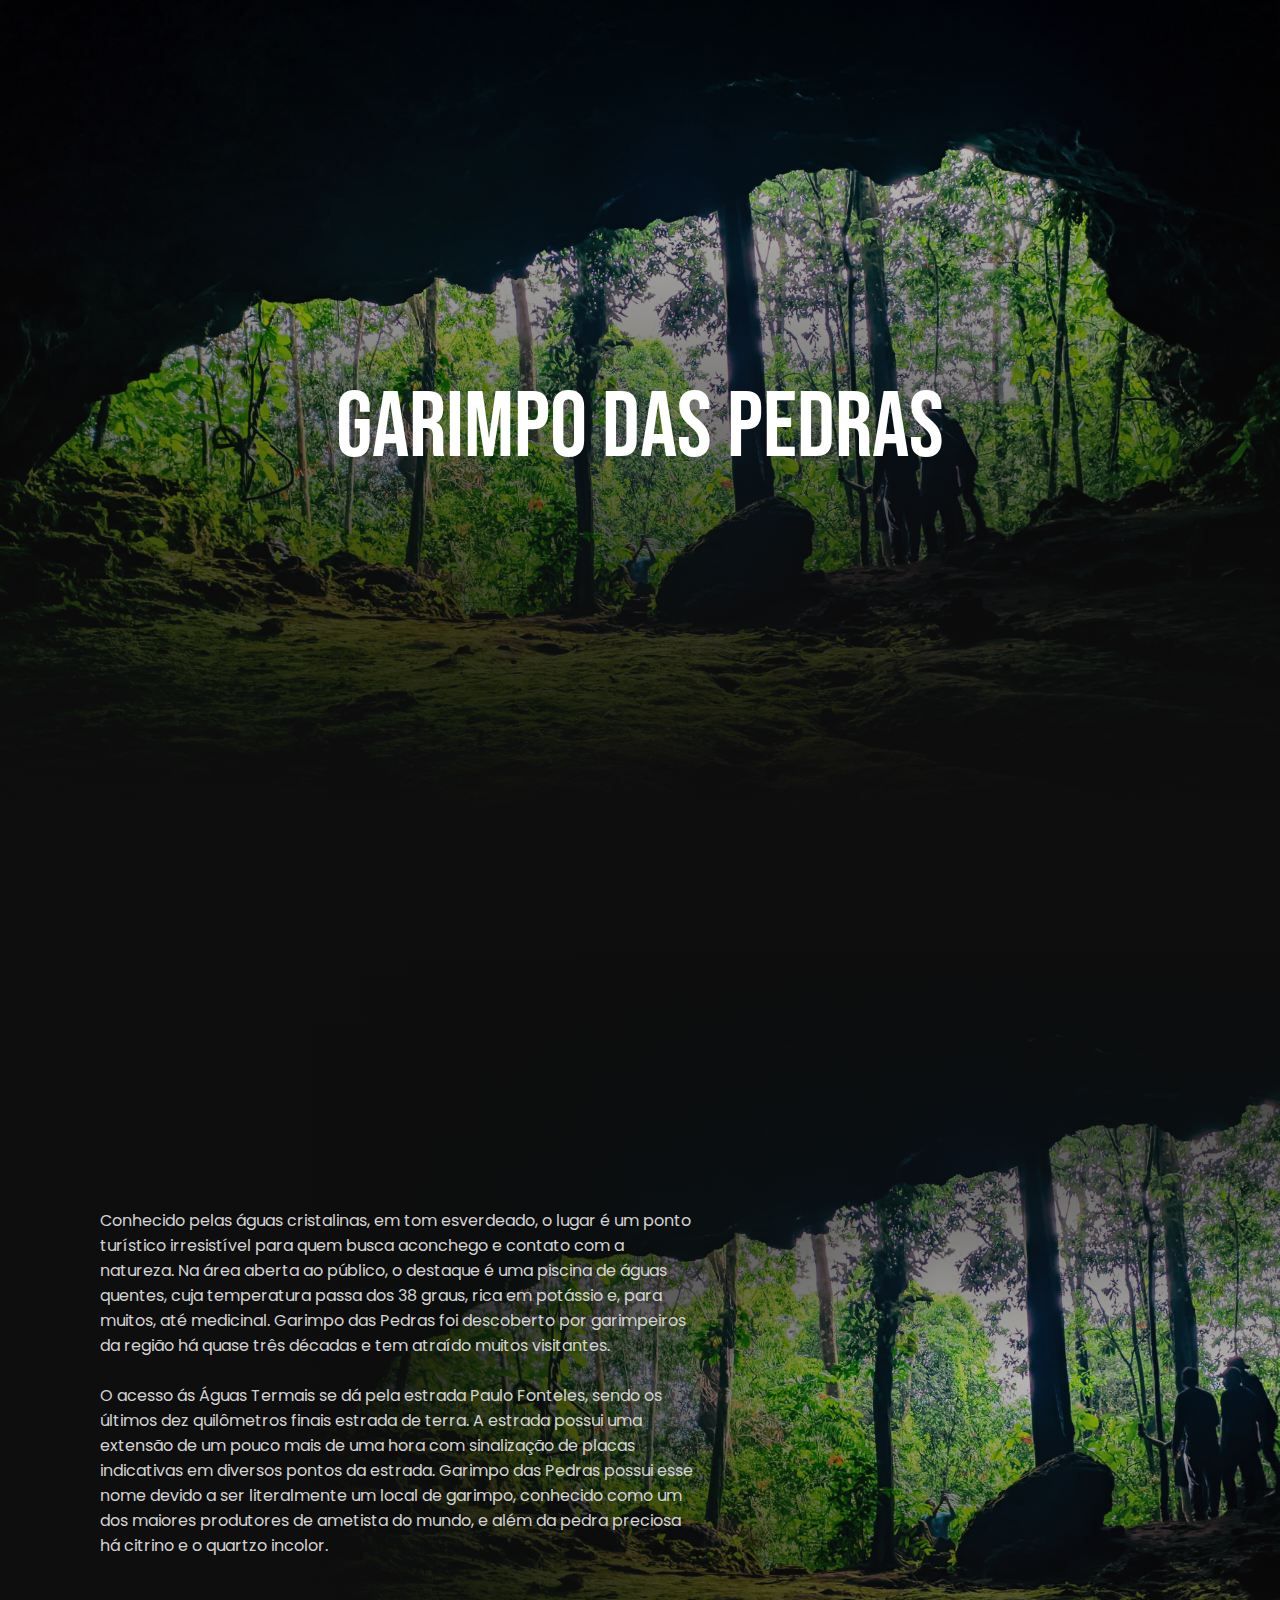
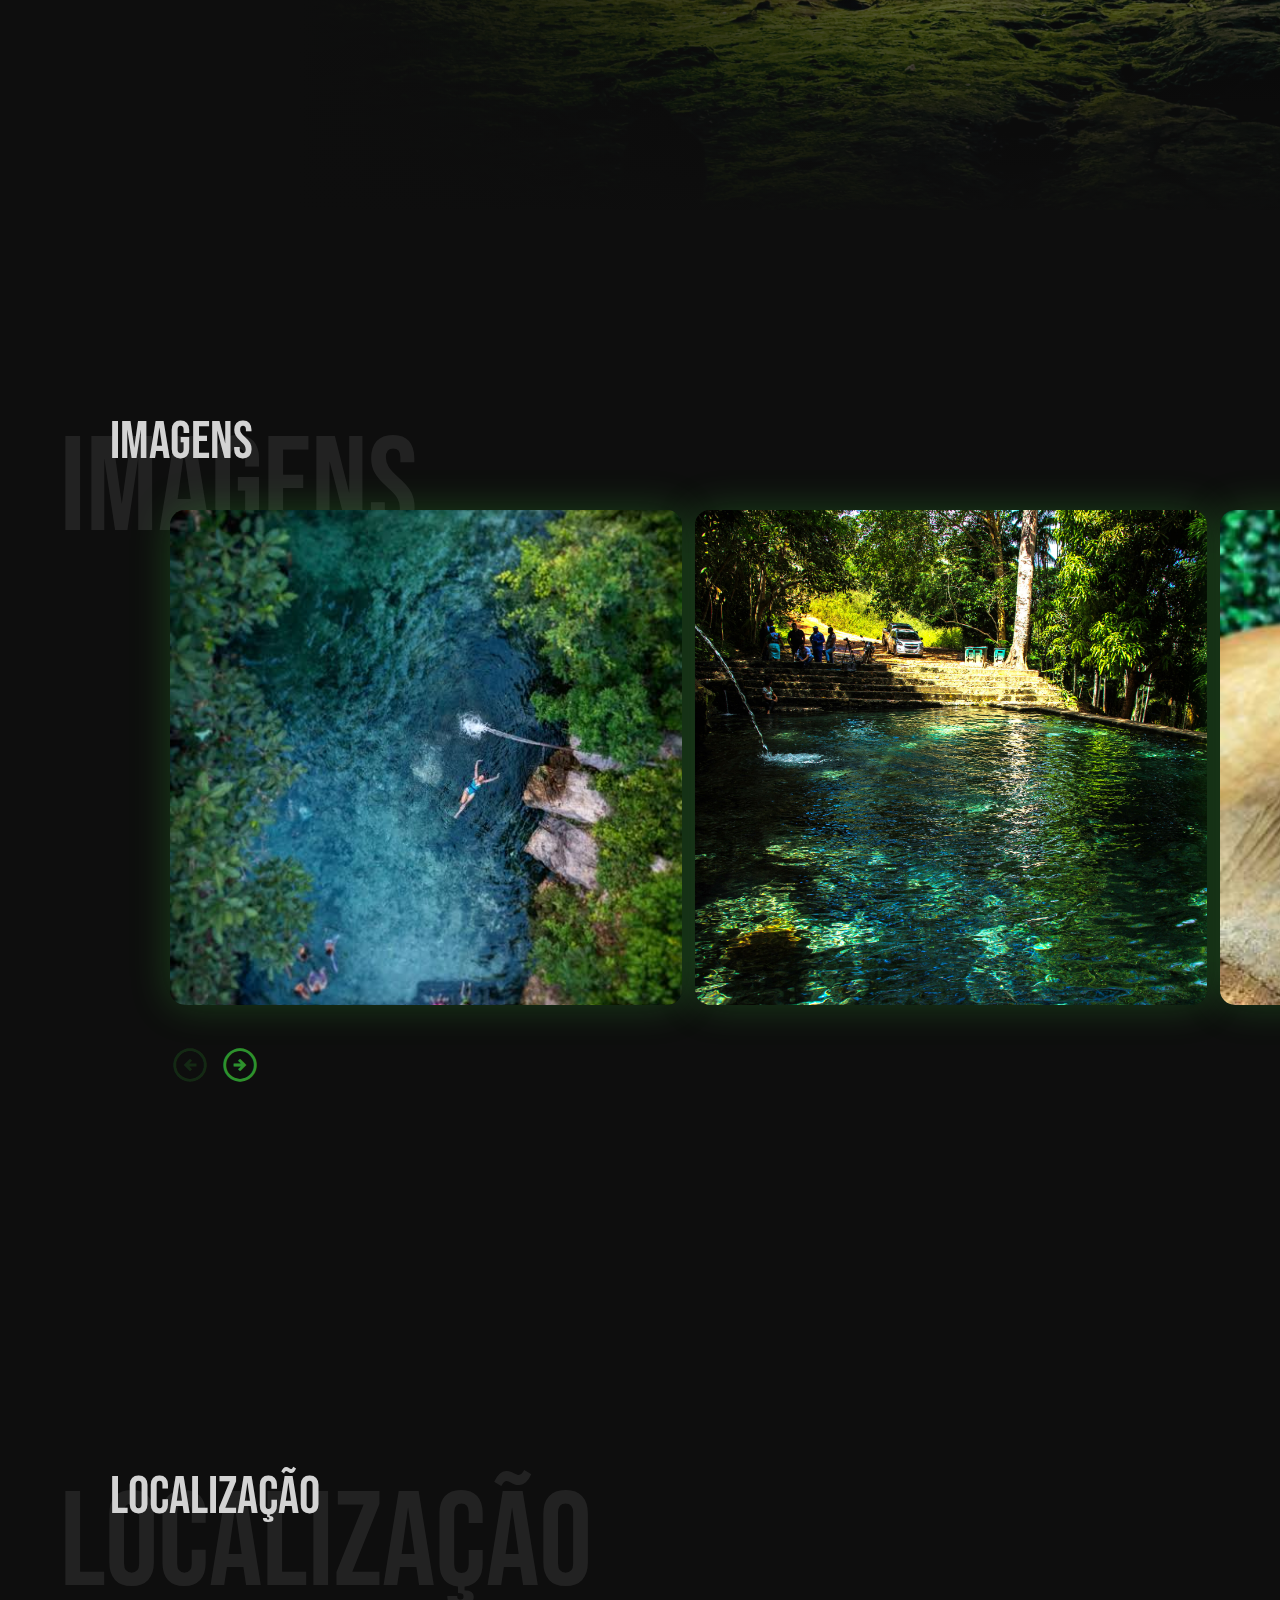
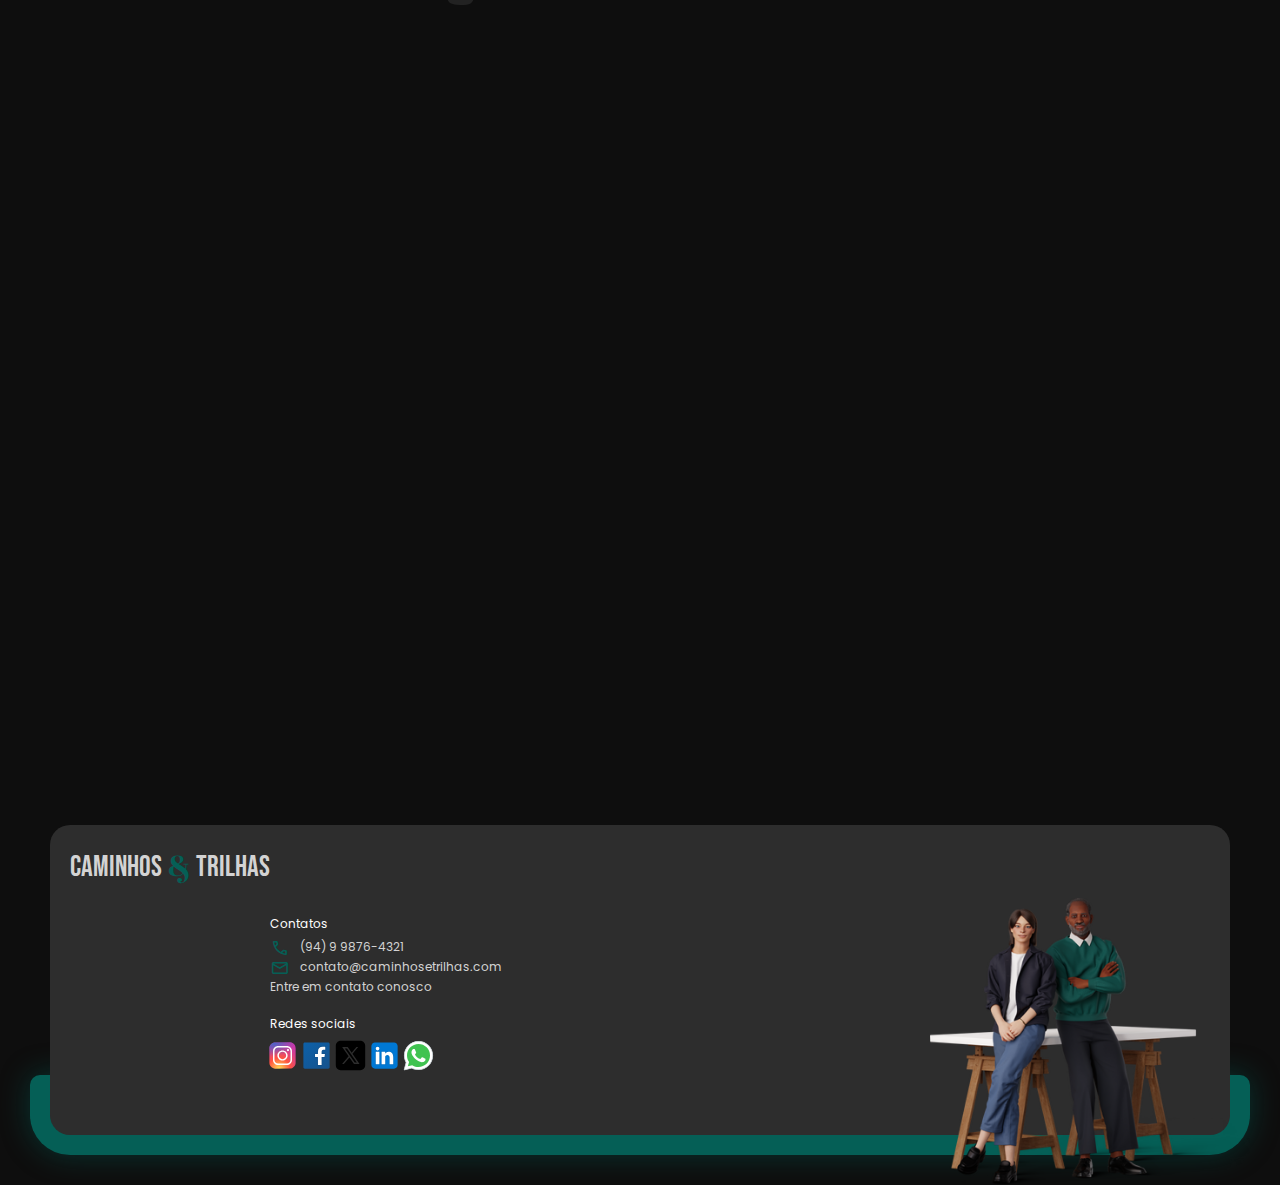
<file: caminhos-e-trilhas/garimpo.html>
<!DOCTYPE html>
<html lang="pt-br">
<head>
    <meta charset="UTF-8">
    <meta name="viewport" content="width=device-width, initial-scale=1.0">
    <title>Garimpo das Pedras</title>

    <link rel="stylesheet" href="https://fonts.googleapis.com/css2?family=Material+Symbols+Outlined:opsz,wght,FILL,GRAD@20..48,100..700,0..1,-50..200" />
    <link rel="stylesheet" href="assets/css/ponto_turistico.css">
    <link rel="stylesheet" href="assets/css/local.css">
    <link rel="stylesheet" href="assets/css/mais_visitados.css">
    <link rel="stylesheet" href="assets/css/footer.css">
    <link rel="stylesheet" href="assets/css/imagens.css">

    <script src="assets/js/imagens.js"></script>
</head>

<body>
    <section class="apresentacao">
        <h1>Garimpo das Pedras</h1>
        <div class="bg_img"></div>
        <div class="gradient"></div>
        <!-- <img src="images/img01.jpg" alt="imagem ponto turistico"> -->
    </section>

    <section class="apresentacao__descricao">
        <p>
            Conhecido pelas águas cristalinas, em tom esverdeado, o lugar é um ponto turístico irresistível para quem busca aconchego e contato com a natureza. Na área aberta ao público, o destaque é uma piscina de águas quentes, cuja temperatura passa dos 38 graus, rica em potássio e, para muitos, até medicinal. Garimpo das Pedras foi descoberto por garimpeiros da região há quase três décadas e tem atraído muitos visitantes.
            <br> <br>
            O acesso ás Águas Termais se dá pela estrada Paulo Fonteles, sendo os últimos dez quilômetros finais estrada de terra. A estrada possui uma extensão de um pouco mais de uma hora com sinalização de placas indicativas em diversos pontos da estrada. Garimpo das Pedras possui esse nome devido a ser literalmente um local de garimpo, conhecido como um dos maiores produtores de ametista do mundo, e além da pedra preciosa há citrino e o quartzo incolor.
        </p>
        <div class="background">
            <div class="gradient"></div>
        </div>
        <!-- <img src="assets/images/img01.jpg" alt="imagem ponto turistico"> -->
    </section>
    
    <section class="imagens" data-translated_value="0" data-to_translate="41">
        <div class="titulo">
            <h2>Imagens</h2>
            <p class="titulo__fundo">Imagens</p>
        </div>

        <div class="carrossel">
            <div class="content_item ponto">
                <div class="img img01 davi"></div>
            </div>
            
            <div class="content_item ponto">
                <div class="img img06 davi"></div>
            </div>
            

            <div class="content_item ponto">
                <div class="img img02 davi"></div>
            </div>
        
            <div class="content_item ponto">
                <div class="img img03 davi"></div>
            </div>

            <div class="content_item ponto">
                <div class="img img04 davi"></div>
            </div>
        
            <div class="content_item ponto">
                <div class="img img05 davi"></div>
            </div>
        </div>

        <div class="img_dots"> <!--Simulador de controle das imagens-->
            <span class="material-symbols-outlined prev deactivated">arrow_circle_left</span>
            <span class="material-symbols-outlined next">arrow_circle_right</span>
        </div>
    </section>

    <section class="apresentacao__local">
        <div class="titulo">
            <h2>Localização</h2>
            <p class="titulo__fundo">Localização</p>
        </div>

        <iframe
            frameborder="0" style="border:0"
            referrerpolicy="no-referrer-when-downgrade"
            src="https://www.google.com/maps/embed/v1/place?maptype=satellite&key=AIzaSyAw-gMRBwRbYZi-a3N3b_t7AwXONh5Q1-s&q=5P6R%2B6X"
            allowfullscreen>
        </iframe>

    </section>

    <footer>
        <div class="bg_content">

        </div>
        <div class="fundo__cinza">
            <h2 class="titulo">Caminhos <span>&</span> trilhas</h2>
            <div class="menu contatos">
                <ul>
                    <li class="titulo__menu">Contatos</li>
                    <li>
                        <span class="material-symbols-outlined">call</span>
                        <p>(94) 9 9876-4321</p>
                    </li>
                    <li>
                        <span class="material-symbols-outlined">mail</span>
                        <p>contato@caminhosetrilhas.com</p>
                    </li>
                    <li>Entre em contato conosco</li>
                </ul>
            </div>
            <div class="menu redes_sociais">
                <p class="titulo__menu">Redes sociais</p>
                <div class="linha__icones__redes_sociais">
                    <svg xmlns="http://www.w3.org/2000/svg" x="0px" y="0px" width="100" height="100" viewBox="0 0 48 48">
                        <radialGradient id="yOrnnhliCrdS2gy~4tD8ma_Xy10Jcu1L2Su_gr1" cx="19.38" cy="42.035" r="44.899" gradientUnits="userSpaceOnUse"><stop offset="0" stop-color="#fd5"></stop><stop offset=".328" stop-color="#ff543f"></stop><stop offset=".348" stop-color="#fc5245"></stop><stop offset=".504" stop-color="#e64771"></stop><stop offset=".643" stop-color="#d53e91"></stop><stop offset=".761" stop-color="#cc39a4"></stop><stop offset=".841" stop-color="#c837ab"></stop></radialGradient><path fill="url(#yOrnnhliCrdS2gy~4tD8ma_Xy10Jcu1L2Su_gr1)" d="M34.017,41.99l-20,0.019c-4.4,0.004-8.003-3.592-8.008-7.992l-0.019-20	c-0.004-4.4,3.592-8.003,7.992-8.008l20-0.019c4.4-0.004,8.003,3.592,8.008,7.992l0.019,20	C42.014,38.383,38.417,41.986,34.017,41.99z"></path><radialGradient id="yOrnnhliCrdS2gy~4tD8mb_Xy10Jcu1L2Su_gr2" cx="11.786" cy="5.54" r="29.813" gradientTransform="matrix(1 0 0 .6663 0 1.849)" gradientUnits="userSpaceOnUse"><stop offset="0" stop-color="#4168c9"></stop><stop offset=".999" stop-color="#4168c9" stop-opacity="0"></stop></radialGradient><path fill="url(#yOrnnhliCrdS2gy~4tD8mb_Xy10Jcu1L2Su_gr2)" d="M34.017,41.99l-20,0.019c-4.4,0.004-8.003-3.592-8.008-7.992l-0.019-20	c-0.004-4.4,3.592-8.003,7.992-8.008l20-0.019c4.4-0.004,8.003,3.592,8.008,7.992l0.019,20	C42.014,38.383,38.417,41.986,34.017,41.99z"></path><path fill="#fff" d="M24,31c-3.859,0-7-3.14-7-7s3.141-7,7-7s7,3.14,7,7S27.859,31,24,31z M24,19c-2.757,0-5,2.243-5,5	s2.243,5,5,5s5-2.243,5-5S26.757,19,24,19z"></path><circle cx="31.5" cy="16.5" r="1.5" fill="#fff"></circle><path fill="#fff" d="M30,37H18c-3.859,0-7-3.14-7-7V18c0-3.86,3.141-7,7-7h12c3.859,0,7,3.14,7,7v12	C37,33.86,33.859,37,30,37z M18,13c-2.757,0-5,2.243-5,5v12c0,2.757,2.243,5,5,5h12c2.757,0,5-2.243,5-5V18c0-2.757-2.243-5-5-5H18z"></path>
                    </svg>
                    <svg xmlns="http://www.w3.org/2000/svg" x="0px" y="0px" width="100" height="100" viewBox="0 0 48 48">
                        <linearGradient id="awSgIinfw5_FS5MLHI~A9a_yGcWL8copNNQ_gr1" x1="6.228" x2="42.077" y1="4.896" y2="43.432" gradientUnits="userSpaceOnUse"><stop offset="0" stop-color="#0d61a9"></stop><stop offset="1" stop-color="#16528c"></stop></linearGradient><path fill="url(#awSgIinfw5_FS5MLHI~A9a_yGcWL8copNNQ_gr1)" d="M42,40c0,1.105-0.895,2-2,2H8c-1.105,0-2-0.895-2-2V8c0-1.105,0.895-2,2-2h32	c1.105,0,2,0.895,2,2V40z"></path><path d="M25,38V27h-4v-6h4v-2.138c0-5.042,2.666-7.818,7.505-7.818c1.995,0,3.077,0.14,3.598,0.208	l0.858,0.111L37,12.224L37,17h-3.635C32.237,17,32,18.378,32,19.535V21h4.723l-0.928,6H32v11H25z" opacity=".05"></path><path d="M25.5,37.5v-11h-4v-5h4v-2.638c0-4.788,2.422-7.318,7.005-7.318c1.971,0,3.03,0.138,3.54,0.204	l0.436,0.057l0.02,0.442V16.5h-3.135c-1.623,0-1.865,1.901-1.865,3.035V21.5h4.64l-0.773,5H31.5v11H25.5z" opacity=".07"></path><path fill="#fff" d="M33.365,16H36v-3.754c-0.492-0.064-1.531-0.203-3.495-0.203c-4.101,0-6.505,2.08-6.505,6.819V22h-4v4	h4v11h5V26h3.938l0.618-4H31v-2.465C31,17.661,31.612,16,33.365,16z"></path>
                    </svg>
                    <svg xmlns="http://www.w3.org/2000/svg" x="0px" y="0px" width="100" height="100" viewBox="0 0 50 50">
                        <path d="M 11 4 C 7.134 4 4 7.134 4 11 L 4 39 C 4 42.866 7.134 46 11 46 L 39 46 C 42.866 46 46 42.866 46 39 L 46 11 C 46 7.134 42.866 4 39 4 L 11 4 z M 13.085938 13 L 21.023438 13 L 26.660156 21.009766 L 33.5 13 L 36 13 L 27.789062 22.613281 L 37.914062 37 L 29.978516 37 L 23.4375 27.707031 L 15.5 37 L 13 37 L 22.308594 26.103516 L 13.085938 13 z M 16.914062 15 L 31.021484 35 L 34.085938 35 L 19.978516 15 L 16.914062 15 z"></path>
                    </svg>
                    <svg xmlns="http://www.w3.org/2000/svg" x="0px" y="0px" width="100" height="100" viewBox="0 0 48 48">
                        <path fill="#0078d4" d="M42,37c0,2.762-2.238,5-5,5H11c-2.761,0-5-2.238-5-5V11c0-2.762,2.239-5,5-5h26c2.762,0,5,2.238,5,5	V37z"></path><path d="M30,37V26.901c0-1.689-0.819-2.698-2.192-2.698c-0.815,0-1.414,0.459-1.779,1.364	c-0.017,0.064-0.041,0.325-0.031,1.114L26,37h-7V18h7v1.061C27.022,18.356,28.275,18,29.738,18c4.547,0,7.261,3.093,7.261,8.274	L37,37H30z M11,37V18h3.457C12.454,18,11,16.528,11,14.499C11,12.472,12.478,11,14.514,11c2.012,0,3.445,1.431,3.486,3.479	C18,16.523,16.521,18,14.485,18H18v19H11z" opacity=".05"></path><path d="M30.5,36.5v-9.599c0-1.973-1.031-3.198-2.692-3.198c-1.295,0-1.935,0.912-2.243,1.677	c-0.082,0.199-0.071,0.989-0.067,1.326L25.5,36.5h-6v-18h6v1.638c0.795-0.823,2.075-1.638,4.238-1.638	c4.233,0,6.761,2.906,6.761,7.774L36.5,36.5H30.5z M11.5,36.5v-18h6v18H11.5z M14.457,17.5c-1.713,0-2.957-1.262-2.957-3.001	c0-1.738,1.268-2.999,3.014-2.999c1.724,0,2.951,1.229,2.986,2.989c0,1.749-1.268,3.011-3.015,3.011H14.457z" opacity=".07"></path><path fill="#fff" d="M12,19h5v17h-5V19z M14.485,17h-0.028C12.965,17,12,15.888,12,14.499C12,13.08,12.995,12,14.514,12	c1.521,0,2.458,1.08,2.486,2.499C17,15.887,16.035,17,14.485,17z M36,36h-5v-9.099c0-2.198-1.225-3.698-3.192-3.698	c-1.501,0-2.313,1.012-2.707,1.99C24.957,25.543,25,26.511,25,27v9h-5V19h5v2.616C25.721,20.5,26.85,19,29.738,19	c3.578,0,6.261,2.25,6.261,7.274L36,36L36,36z"></path>
                    </svg>
                    <svg xmlns="http://www.w3.org/2000/svg" x="0px" y="0px" width="100" height="100" viewBox="0 0 48 48">
                        <path fill="#fff" d="M4.868,43.303l2.694-9.835C5.9,30.59,5.026,27.324,5.027,23.979C5.032,13.514,13.548,5,24.014,5c5.079,0.002,9.845,1.979,13.43,5.566c3.584,3.588,5.558,8.356,5.556,13.428c-0.004,10.465-8.522,18.98-18.986,18.98c-0.001,0,0,0,0,0h-0.008c-3.177-0.001-6.3-0.798-9.073-2.311L4.868,43.303z"></path><path fill="#fff" d="M4.868,43.803c-0.132,0-0.26-0.052-0.355-0.148c-0.125-0.127-0.174-0.312-0.127-0.483l2.639-9.636c-1.636-2.906-2.499-6.206-2.497-9.556C4.532,13.238,13.273,4.5,24.014,4.5c5.21,0.002,10.105,2.031,13.784,5.713c3.679,3.683,5.704,8.577,5.702,13.781c-0.004,10.741-8.746,19.48-19.486,19.48c-3.189-0.001-6.344-0.788-9.144-2.277l-9.875,2.589C4.953,43.798,4.911,43.803,4.868,43.803z"></path><path fill="#cfd8dc" d="M24.014,5c5.079,0.002,9.845,1.979,13.43,5.566c3.584,3.588,5.558,8.356,5.556,13.428c-0.004,10.465-8.522,18.98-18.986,18.98h-0.008c-3.177-0.001-6.3-0.798-9.073-2.311L4.868,43.303l2.694-9.835C5.9,30.59,5.026,27.324,5.027,23.979C5.032,13.514,13.548,5,24.014,5 M24.014,42.974C24.014,42.974,24.014,42.974,24.014,42.974C24.014,42.974,24.014,42.974,24.014,42.974 M24.014,42.974C24.014,42.974,24.014,42.974,24.014,42.974C24.014,42.974,24.014,42.974,24.014,42.974 M24.014,4C24.014,4,24.014,4,24.014,4C12.998,4,4.032,12.962,4.027,23.979c-0.001,3.367,0.849,6.685,2.461,9.622l-2.585,9.439c-0.094,0.345,0.002,0.713,0.254,0.967c0.19,0.192,0.447,0.297,0.711,0.297c0.085,0,0.17-0.011,0.254-0.033l9.687-2.54c2.828,1.468,5.998,2.243,9.197,2.244c11.024,0,19.99-8.963,19.995-19.98c0.002-5.339-2.075-10.359-5.848-14.135C34.378,6.083,29.357,4.002,24.014,4L24.014,4z"></path><path fill="#40c351" d="M35.176,12.832c-2.98-2.982-6.941-4.625-11.157-4.626c-8.704,0-15.783,7.076-15.787,15.774c-0.001,2.981,0.833,5.883,2.413,8.396l0.376,0.597l-1.595,5.821l5.973-1.566l0.577,0.342c2.422,1.438,5.2,2.198,8.032,2.199h0.006c8.698,0,15.777-7.077,15.78-15.776C39.795,19.778,38.156,15.814,35.176,12.832z"></path><path fill="#fff" fill-rule="evenodd" d="M19.268,16.045c-0.355-0.79-0.729-0.806-1.068-0.82c-0.277-0.012-0.593-0.011-0.909-0.011c-0.316,0-0.83,0.119-1.265,0.594c-0.435,0.475-1.661,1.622-1.661,3.956c0,2.334,1.7,4.59,1.937,4.906c0.237,0.316,3.282,5.259,8.104,7.161c4.007,1.58,4.823,1.266,5.693,1.187c0.87-0.079,2.807-1.147,3.202-2.255c0.395-1.108,0.395-2.057,0.277-2.255c-0.119-0.198-0.435-0.316-0.909-0.554s-2.807-1.385-3.242-1.543c-0.435-0.158-0.751-0.237-1.068,0.238c-0.316,0.474-1.225,1.543-1.502,1.859c-0.277,0.317-0.554,0.357-1.028,0.119c-0.474-0.238-2.002-0.738-3.815-2.354c-1.41-1.257-2.362-2.81-2.639-3.285c-0.277-0.474-0.03-0.731,0.208-0.968c0.213-0.213,0.474-0.554,0.712-0.831c0.237-0.277,0.316-0.475,0.474-0.791c0.158-0.317,0.079-0.594-0.04-0.831C20.612,19.329,19.69,16.983,19.268,16.045z" clip-rule="evenodd"></path>
                    </svg>
                </div>
            </div>
        </div>
        <img class="footer_img" src="assets/images/pessoas_footer.png" alt="pessoas que ficam no footer">
    </footer>


    <script>
        let sectionTeste = document.querySelector("section.mais__visitados"); // pega a section mais__visitados
        
        // pega todas as div's com a classe item
        sectionTeste.querySelectorAll(".container .item").forEach(item => {
            
            // pega a label e o input da tag item
            let label = item.querySelector("label");
            let input = item.querySelector("input");

            // quando colocar mouse por cima
            label.addEventListener("mouseover", () => {
                input.checked = true;
            })
        })
    </script>
</body>
</html>
</file>
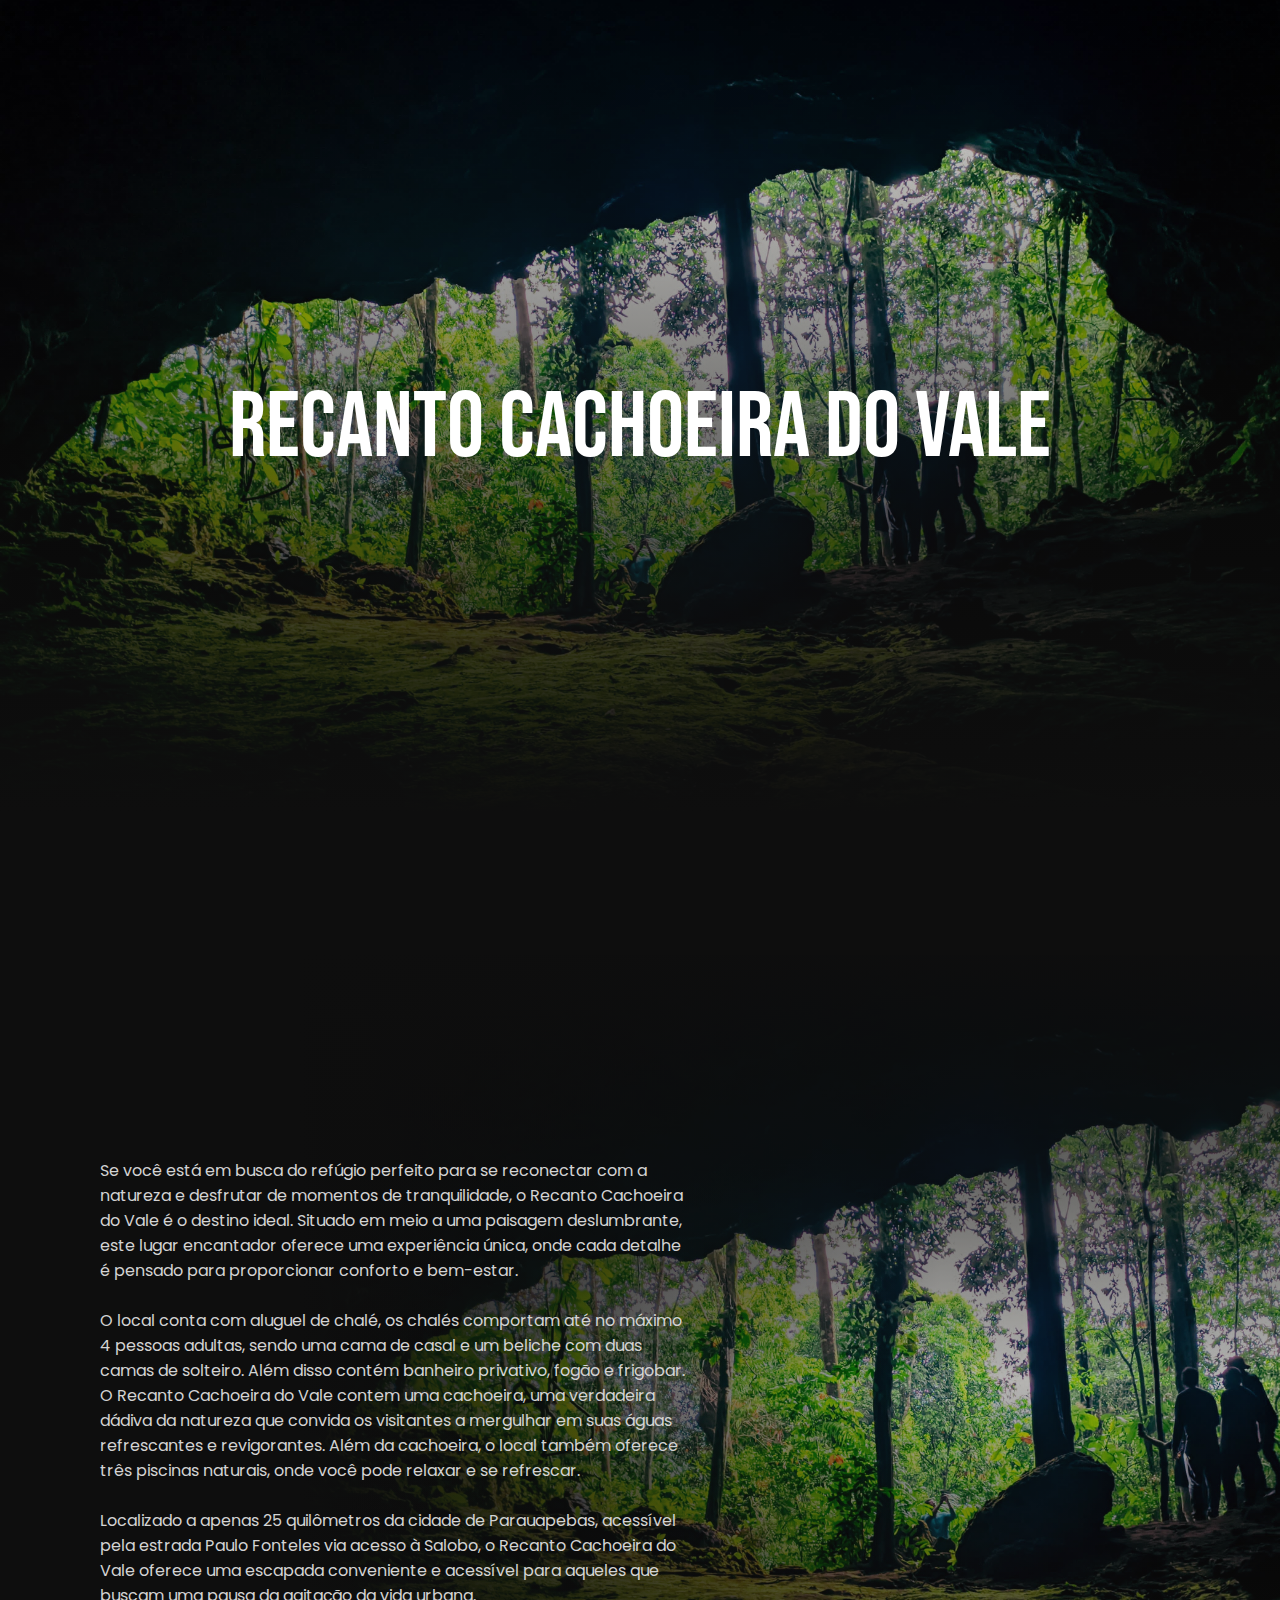
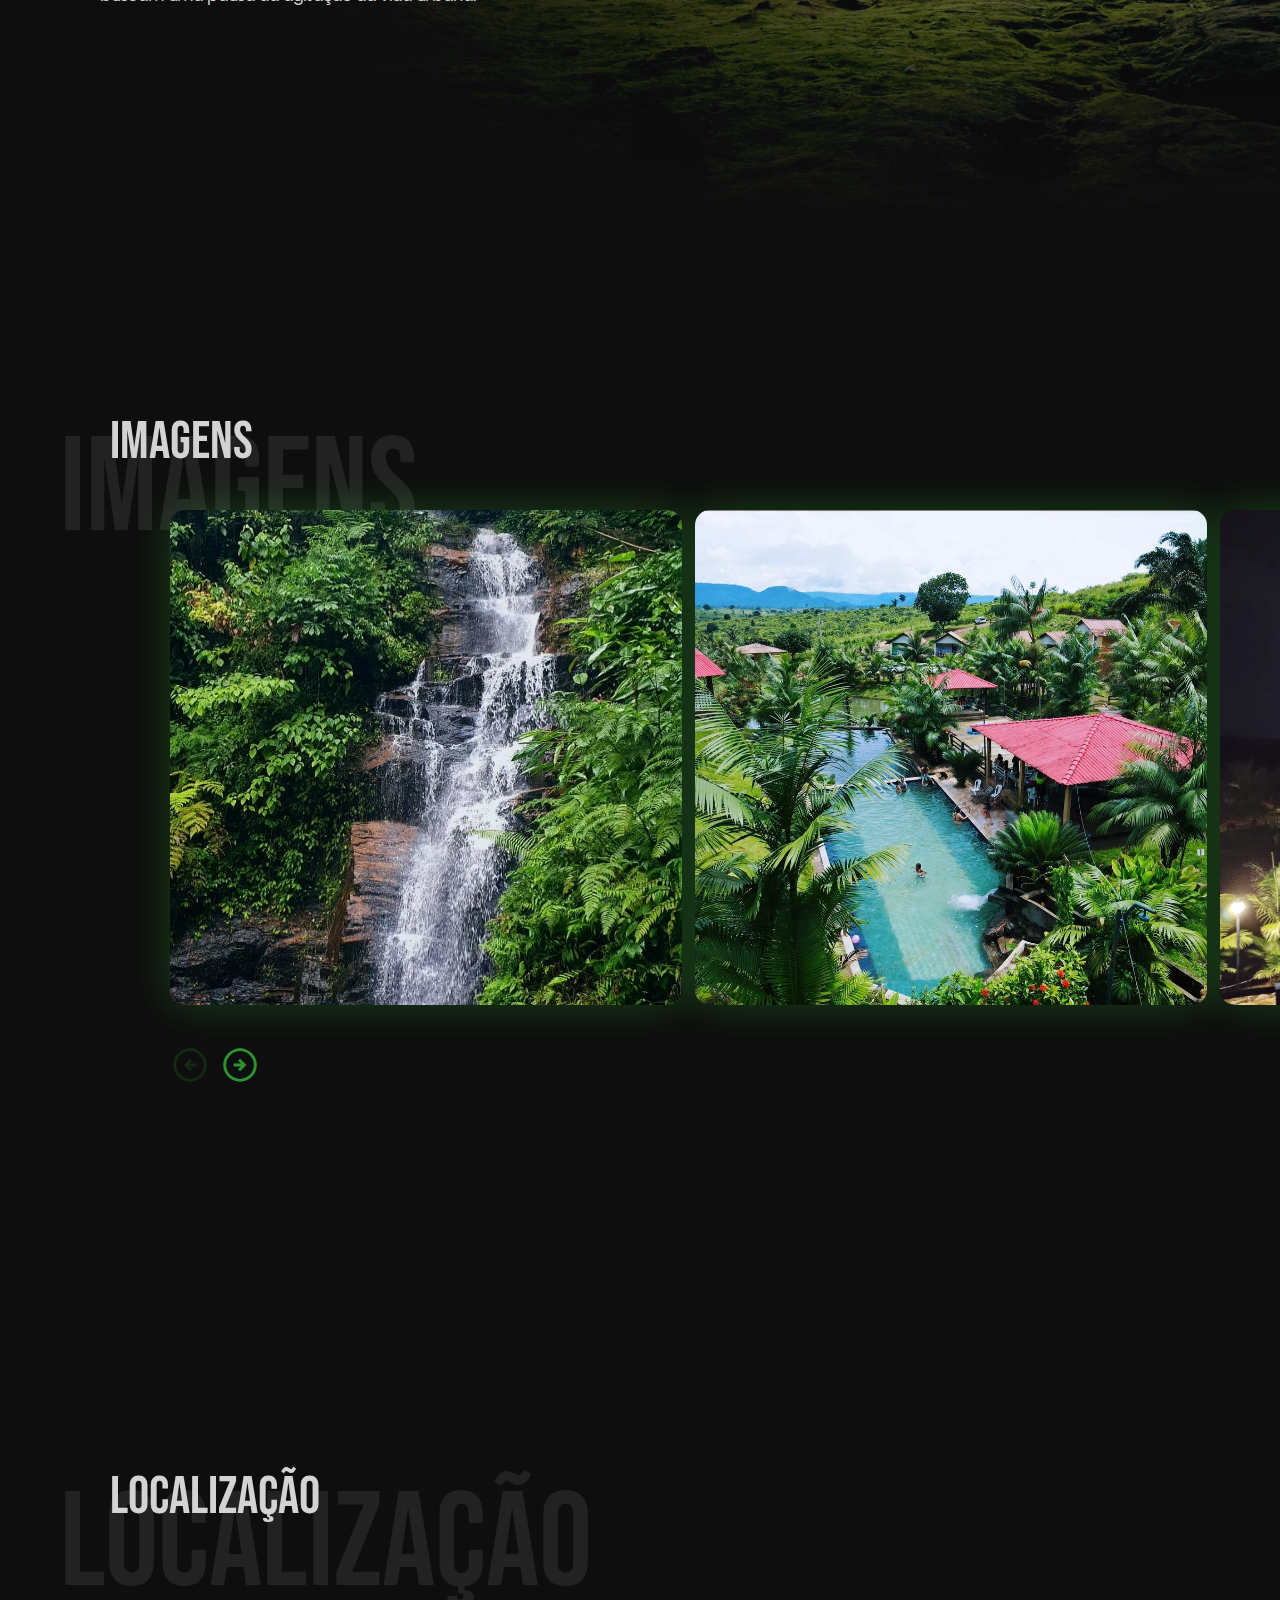
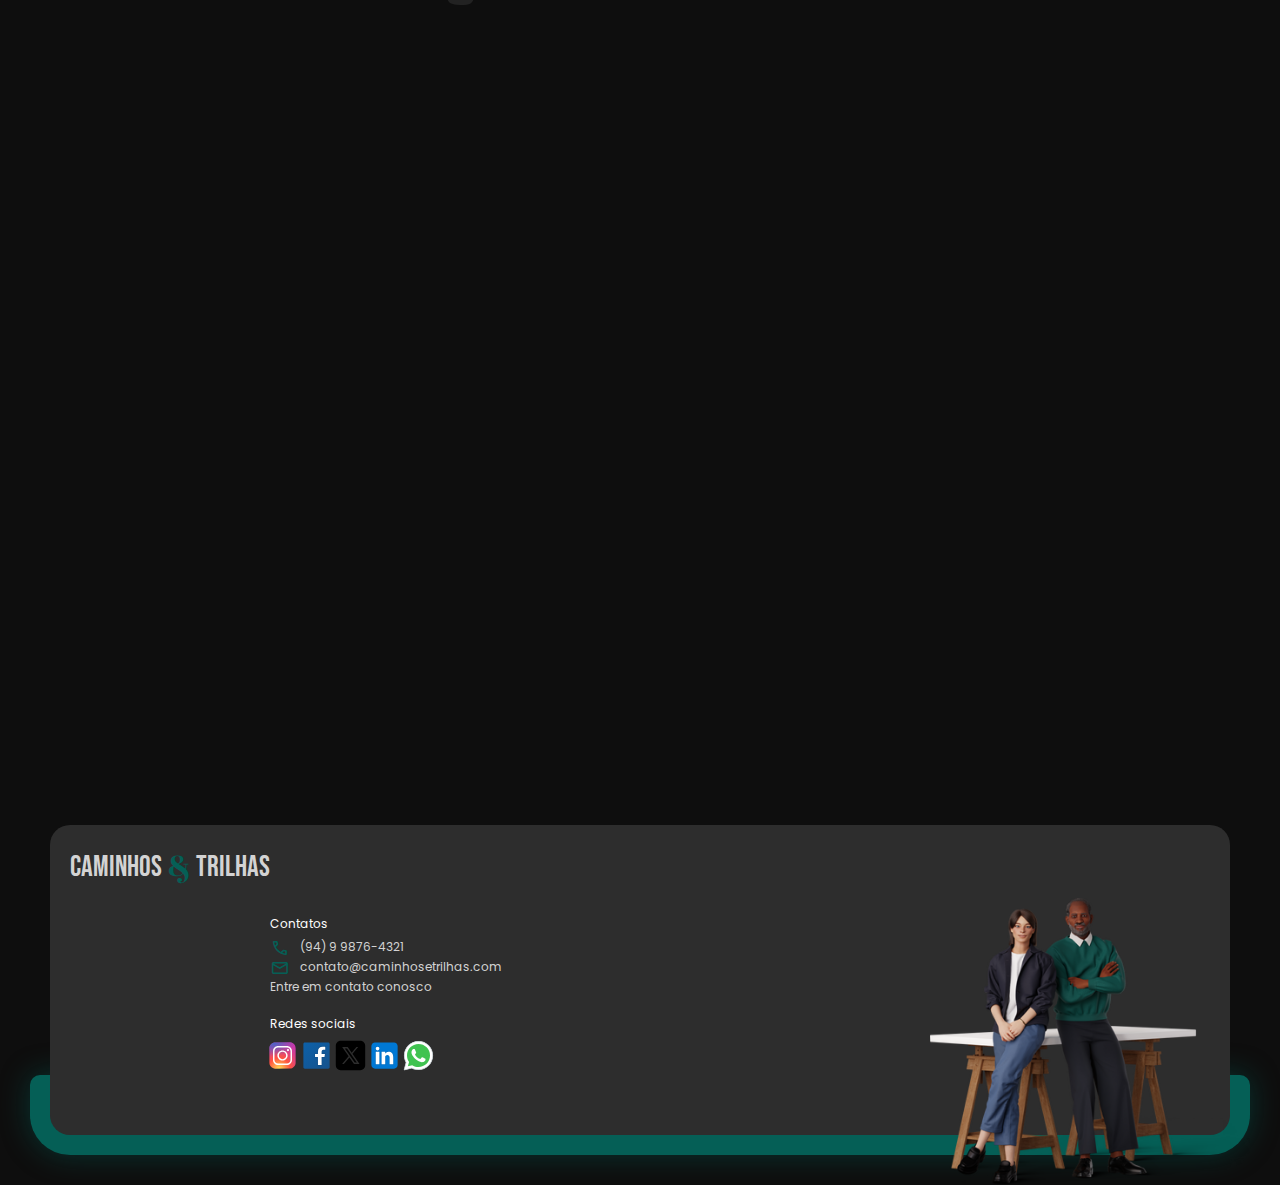
<file: caminhos-e-trilhas/recanto.html>
<!DOCTYPE html>
<html lang="pt-br">
<head>
    <meta charset="UTF-8">
    <meta name="viewport" content="width=device-width, initial-scale=1.0">
    <title>Recanto Cachoeira do Vale</title>

    <link rel="stylesheet" href="https://fonts.googleapis.com/css2?family=Material+Symbols+Outlined:opsz,wght,FILL,GRAD@20..48,100..700,0..1,-50..200" />
    <link rel="stylesheet" href="assets/css/ponto_turistico.css">
    <link rel="stylesheet" href="assets/css/local.css">
    <link rel="stylesheet" href="assets/css/mais_visitados.css">
    <link rel="stylesheet" href="assets/css/footer.css">
    <link rel="stylesheet" href="assets/css/imagens.css">

    <script src="assets/js/imagens.js"></script>
</head>

<body>
    <section class="apresentacao">
        <h1>Recanto Cachoeira do Vale</h1>
        <div class="bg_img"></div>
        <div class="gradient"></div>
        <!-- <img src="images/img01.jpg" alt="imagem ponto turistico"> -->
    </section>

    <section class="apresentacao__descricao">
        <p>
            Se você está em busca do refúgio perfeito para se reconectar 
            com a natureza e desfrutar de momentos de tranquilidade, 
            o Recanto Cachoeira do Vale é o destino ideal. Situado em 
            meio a uma paisagem deslumbrante, este lugar encantador 
            oferece uma experiência única, onde cada detalhe é pensado
             para proporcionar conforto e bem-estar.
            <br> <br>
            O local conta com aluguel de chalé, os chalés comportam até 
            no máximo 4 pessoas adultas, sendo uma cama de casal e 
            um beliche com duas camas de solteiro. Além disso contém 
            banheiro privativo, fogão e frigobar. O Recanto Cachoeira 
            do Vale contem uma cachoeira, uma verdadeira dádiva da natureza
             que convida os visitantes a mergulhar em suas águas refrescantes 
             e revigorantes. Além da cachoeira, o local também oferece três
              piscinas naturais, onde você pode relaxar e se refrescar.
              <br>  <br>
              Localizado a apenas 25 quilômetros da cidade de Parauapebas,
              acessível pela estrada Paulo Fonteles via acesso à Salobo, 
              o Recanto Cachoeira do Vale oferece uma escapada conveniente e 
              acessível para aqueles que buscam uma pausa da agitação da vida
              urbana.
        </p>
        <div class="background">
            <div class="gradient"></div>
        </div>
        <!-- <img src="assets/images/img01.jpg" alt="imagem ponto turistico"> -->
    </section>
    
    <section class="imagens" data-translated_value="0" data-to_translate="41">
        <div class="titulo">
            <h2>Imagens</h2>
            <p class="titulo__fundo">Imagens</p>
        </div>

        <div class="carrossel">
            <div class="content_item ponto">
                <div class="img img01 monica"></div>
            </div>

            <div class="content_item ponto">
                <div class="img img02 monica"></div>
            </div>
        
            <div class="content_item ponto">
                <div class="img img03 monica"></div>
            </div>
        </div>

        <div class="img_dots"> <!--Simulador de controle das imagens-->
            <span class="material-symbols-outlined prev deactivated">arrow_circle_left</span>
            <span class="material-symbols-outlined next">arrow_circle_right</span>
        </div>
    </section>

    <section class="apresentacao__local">
        <div class="titulo">
            <h2>Localização</h2>
            <p class="titulo__fundo">Localização</p>
        </div>

        <iframe
            frameborder="0" style="border:0"
            referrerpolicy="no-referrer-when-downgrade"
            src="https://www.google.com/maps/embed/v1/place?maptype=satellite&key=AIzaSyAw-gMRBwRbYZi-a3N3b_t7AwXONh5Q1-s&q=22V4%2BXP"
            allowfullscreen>
        </iframe>

    </section>

    <footer>
        <div class="bg_content">

        </div>
        <div class="fundo__cinza">
            <h2 class="titulo">Caminhos <span>&</span> trilhas</h2>
            <div class="menu contatos">
                <ul>
                    <li class="titulo__menu">Contatos</li>
                    <li>
                        <span class="material-symbols-outlined">call</span>
                        <p>(94) 9 9876-4321</p>
                    </li>
                    <li>
                        <span class="material-symbols-outlined">mail</span>
                        <p>contato@caminhosetrilhas.com</p>
                    </li>
                    <li>Entre em contato conosco</li>
                </ul>
            </div>
            <div class="menu redes_sociais">
                <p class="titulo__menu">Redes sociais</p>
                <div class="linha__icones__redes_sociais">
                    <svg xmlns="http://www.w3.org/2000/svg" x="0px" y="0px" width="100" height="100" viewBox="0 0 48 48">
                        <radialGradient id="yOrnnhliCrdS2gy~4tD8ma_Xy10Jcu1L2Su_gr1" cx="19.38" cy="42.035" r="44.899" gradientUnits="userSpaceOnUse"><stop offset="0" stop-color="#fd5"></stop><stop offset=".328" stop-color="#ff543f"></stop><stop offset=".348" stop-color="#fc5245"></stop><stop offset=".504" stop-color="#e64771"></stop><stop offset=".643" stop-color="#d53e91"></stop><stop offset=".761" stop-color="#cc39a4"></stop><stop offset=".841" stop-color="#c837ab"></stop></radialGradient><path fill="url(#yOrnnhliCrdS2gy~4tD8ma_Xy10Jcu1L2Su_gr1)" d="M34.017,41.99l-20,0.019c-4.4,0.004-8.003-3.592-8.008-7.992l-0.019-20	c-0.004-4.4,3.592-8.003,7.992-8.008l20-0.019c4.4-0.004,8.003,3.592,8.008,7.992l0.019,20	C42.014,38.383,38.417,41.986,34.017,41.99z"></path><radialGradient id="yOrnnhliCrdS2gy~4tD8mb_Xy10Jcu1L2Su_gr2" cx="11.786" cy="5.54" r="29.813" gradientTransform="matrix(1 0 0 .6663 0 1.849)" gradientUnits="userSpaceOnUse"><stop offset="0" stop-color="#4168c9"></stop><stop offset=".999" stop-color="#4168c9" stop-opacity="0"></stop></radialGradient><path fill="url(#yOrnnhliCrdS2gy~4tD8mb_Xy10Jcu1L2Su_gr2)" d="M34.017,41.99l-20,0.019c-4.4,0.004-8.003-3.592-8.008-7.992l-0.019-20	c-0.004-4.4,3.592-8.003,7.992-8.008l20-0.019c4.4-0.004,8.003,3.592,8.008,7.992l0.019,20	C42.014,38.383,38.417,41.986,34.017,41.99z"></path><path fill="#fff" d="M24,31c-3.859,0-7-3.14-7-7s3.141-7,7-7s7,3.14,7,7S27.859,31,24,31z M24,19c-2.757,0-5,2.243-5,5	s2.243,5,5,5s5-2.243,5-5S26.757,19,24,19z"></path><circle cx="31.5" cy="16.5" r="1.5" fill="#fff"></circle><path fill="#fff" d="M30,37H18c-3.859,0-7-3.14-7-7V18c0-3.86,3.141-7,7-7h12c3.859,0,7,3.14,7,7v12	C37,33.86,33.859,37,30,37z M18,13c-2.757,0-5,2.243-5,5v12c0,2.757,2.243,5,5,5h12c2.757,0,5-2.243,5-5V18c0-2.757-2.243-5-5-5H18z"></path>
                    </svg>
                    <svg xmlns="http://www.w3.org/2000/svg" x="0px" y="0px" width="100" height="100" viewBox="0 0 48 48">
                        <linearGradient id="awSgIinfw5_FS5MLHI~A9a_yGcWL8copNNQ_gr1" x1="6.228" x2="42.077" y1="4.896" y2="43.432" gradientUnits="userSpaceOnUse"><stop offset="0" stop-color="#0d61a9"></stop><stop offset="1" stop-color="#16528c"></stop></linearGradient><path fill="url(#awSgIinfw5_FS5MLHI~A9a_yGcWL8copNNQ_gr1)" d="M42,40c0,1.105-0.895,2-2,2H8c-1.105,0-2-0.895-2-2V8c0-1.105,0.895-2,2-2h32	c1.105,0,2,0.895,2,2V40z"></path><path d="M25,38V27h-4v-6h4v-2.138c0-5.042,2.666-7.818,7.505-7.818c1.995,0,3.077,0.14,3.598,0.208	l0.858,0.111L37,12.224L37,17h-3.635C32.237,17,32,18.378,32,19.535V21h4.723l-0.928,6H32v11H25z" opacity=".05"></path><path d="M25.5,37.5v-11h-4v-5h4v-2.638c0-4.788,2.422-7.318,7.005-7.318c1.971,0,3.03,0.138,3.54,0.204	l0.436,0.057l0.02,0.442V16.5h-3.135c-1.623,0-1.865,1.901-1.865,3.035V21.5h4.64l-0.773,5H31.5v11H25.5z" opacity=".07"></path><path fill="#fff" d="M33.365,16H36v-3.754c-0.492-0.064-1.531-0.203-3.495-0.203c-4.101,0-6.505,2.08-6.505,6.819V22h-4v4	h4v11h5V26h3.938l0.618-4H31v-2.465C31,17.661,31.612,16,33.365,16z"></path>
                    </svg>
                    <svg xmlns="http://www.w3.org/2000/svg" x="0px" y="0px" width="100" height="100" viewBox="0 0 50 50">
                        <path d="M 11 4 C 7.134 4 4 7.134 4 11 L 4 39 C 4 42.866 7.134 46 11 46 L 39 46 C 42.866 46 46 42.866 46 39 L 46 11 C 46 7.134 42.866 4 39 4 L 11 4 z M 13.085938 13 L 21.023438 13 L 26.660156 21.009766 L 33.5 13 L 36 13 L 27.789062 22.613281 L 37.914062 37 L 29.978516 37 L 23.4375 27.707031 L 15.5 37 L 13 37 L 22.308594 26.103516 L 13.085938 13 z M 16.914062 15 L 31.021484 35 L 34.085938 35 L 19.978516 15 L 16.914062 15 z"></path>
                    </svg>
                    <svg xmlns="http://www.w3.org/2000/svg" x="0px" y="0px" width="100" height="100" viewBox="0 0 48 48">
                        <path fill="#0078d4" d="M42,37c0,2.762-2.238,5-5,5H11c-2.761,0-5-2.238-5-5V11c0-2.762,2.239-5,5-5h26c2.762,0,5,2.238,5,5	V37z"></path><path d="M30,37V26.901c0-1.689-0.819-2.698-2.192-2.698c-0.815,0-1.414,0.459-1.779,1.364	c-0.017,0.064-0.041,0.325-0.031,1.114L26,37h-7V18h7v1.061C27.022,18.356,28.275,18,29.738,18c4.547,0,7.261,3.093,7.261,8.274	L37,37H30z M11,37V18h3.457C12.454,18,11,16.528,11,14.499C11,12.472,12.478,11,14.514,11c2.012,0,3.445,1.431,3.486,3.479	C18,16.523,16.521,18,14.485,18H18v19H11z" opacity=".05"></path><path d="M30.5,36.5v-9.599c0-1.973-1.031-3.198-2.692-3.198c-1.295,0-1.935,0.912-2.243,1.677	c-0.082,0.199-0.071,0.989-0.067,1.326L25.5,36.5h-6v-18h6v1.638c0.795-0.823,2.075-1.638,4.238-1.638	c4.233,0,6.761,2.906,6.761,7.774L36.5,36.5H30.5z M11.5,36.5v-18h6v18H11.5z M14.457,17.5c-1.713,0-2.957-1.262-2.957-3.001	c0-1.738,1.268-2.999,3.014-2.999c1.724,0,2.951,1.229,2.986,2.989c0,1.749-1.268,3.011-3.015,3.011H14.457z" opacity=".07"></path><path fill="#fff" d="M12,19h5v17h-5V19z M14.485,17h-0.028C12.965,17,12,15.888,12,14.499C12,13.08,12.995,12,14.514,12	c1.521,0,2.458,1.08,2.486,2.499C17,15.887,16.035,17,14.485,17z M36,36h-5v-9.099c0-2.198-1.225-3.698-3.192-3.698	c-1.501,0-2.313,1.012-2.707,1.99C24.957,25.543,25,26.511,25,27v9h-5V19h5v2.616C25.721,20.5,26.85,19,29.738,19	c3.578,0,6.261,2.25,6.261,7.274L36,36L36,36z"></path>
                    </svg>
                    <svg xmlns="http://www.w3.org/2000/svg" x="0px" y="0px" width="100" height="100" viewBox="0 0 48 48">
                        <path fill="#fff" d="M4.868,43.303l2.694-9.835C5.9,30.59,5.026,27.324,5.027,23.979C5.032,13.514,13.548,5,24.014,5c5.079,0.002,9.845,1.979,13.43,5.566c3.584,3.588,5.558,8.356,5.556,13.428c-0.004,10.465-8.522,18.98-18.986,18.98c-0.001,0,0,0,0,0h-0.008c-3.177-0.001-6.3-0.798-9.073-2.311L4.868,43.303z"></path><path fill="#fff" d="M4.868,43.803c-0.132,0-0.26-0.052-0.355-0.148c-0.125-0.127-0.174-0.312-0.127-0.483l2.639-9.636c-1.636-2.906-2.499-6.206-2.497-9.556C4.532,13.238,13.273,4.5,24.014,4.5c5.21,0.002,10.105,2.031,13.784,5.713c3.679,3.683,5.704,8.577,5.702,13.781c-0.004,10.741-8.746,19.48-19.486,19.48c-3.189-0.001-6.344-0.788-9.144-2.277l-9.875,2.589C4.953,43.798,4.911,43.803,4.868,43.803z"></path><path fill="#cfd8dc" d="M24.014,5c5.079,0.002,9.845,1.979,13.43,5.566c3.584,3.588,5.558,8.356,5.556,13.428c-0.004,10.465-8.522,18.98-18.986,18.98h-0.008c-3.177-0.001-6.3-0.798-9.073-2.311L4.868,43.303l2.694-9.835C5.9,30.59,5.026,27.324,5.027,23.979C5.032,13.514,13.548,5,24.014,5 M24.014,42.974C24.014,42.974,24.014,42.974,24.014,42.974C24.014,42.974,24.014,42.974,24.014,42.974 M24.014,42.974C24.014,42.974,24.014,42.974,24.014,42.974C24.014,42.974,24.014,42.974,24.014,42.974 M24.014,4C24.014,4,24.014,4,24.014,4C12.998,4,4.032,12.962,4.027,23.979c-0.001,3.367,0.849,6.685,2.461,9.622l-2.585,9.439c-0.094,0.345,0.002,0.713,0.254,0.967c0.19,0.192,0.447,0.297,0.711,0.297c0.085,0,0.17-0.011,0.254-0.033l9.687-2.54c2.828,1.468,5.998,2.243,9.197,2.244c11.024,0,19.99-8.963,19.995-19.98c0.002-5.339-2.075-10.359-5.848-14.135C34.378,6.083,29.357,4.002,24.014,4L24.014,4z"></path><path fill="#40c351" d="M35.176,12.832c-2.98-2.982-6.941-4.625-11.157-4.626c-8.704,0-15.783,7.076-15.787,15.774c-0.001,2.981,0.833,5.883,2.413,8.396l0.376,0.597l-1.595,5.821l5.973-1.566l0.577,0.342c2.422,1.438,5.2,2.198,8.032,2.199h0.006c8.698,0,15.777-7.077,15.78-15.776C39.795,19.778,38.156,15.814,35.176,12.832z"></path><path fill="#fff" fill-rule="evenodd" d="M19.268,16.045c-0.355-0.79-0.729-0.806-1.068-0.82c-0.277-0.012-0.593-0.011-0.909-0.011c-0.316,0-0.83,0.119-1.265,0.594c-0.435,0.475-1.661,1.622-1.661,3.956c0,2.334,1.7,4.59,1.937,4.906c0.237,0.316,3.282,5.259,8.104,7.161c4.007,1.58,4.823,1.266,5.693,1.187c0.87-0.079,2.807-1.147,3.202-2.255c0.395-1.108,0.395-2.057,0.277-2.255c-0.119-0.198-0.435-0.316-0.909-0.554s-2.807-1.385-3.242-1.543c-0.435-0.158-0.751-0.237-1.068,0.238c-0.316,0.474-1.225,1.543-1.502,1.859c-0.277,0.317-0.554,0.357-1.028,0.119c-0.474-0.238-2.002-0.738-3.815-2.354c-1.41-1.257-2.362-2.81-2.639-3.285c-0.277-0.474-0.03-0.731,0.208-0.968c0.213-0.213,0.474-0.554,0.712-0.831c0.237-0.277,0.316-0.475,0.474-0.791c0.158-0.317,0.079-0.594-0.04-0.831C20.612,19.329,19.69,16.983,19.268,16.045z" clip-rule="evenodd"></path>
                    </svg>
                </div>
            </div>
        </div>
        <img class="footer_img" src="assets/images/pessoas_footer.png" alt="pessoas que ficam no footer">
    </footer>


    <script>
        let sectionTeste = document.querySelector("section.mais__visitados"); // pega a section mais__visitados
        
        // pega todas as div's com a classe item
        sectionTeste.querySelectorAll(".container .item").forEach(item => {
            
            // pega a label e o input da tag item
            let label = item.querySelector("label");
            let input = item.querySelector("input");

            // quando colocar mouse por cima
            label.addEventListener("mouseover", () => {
                input.checked = true;
            })
        })
    </script>
</body>
</html>
</file>
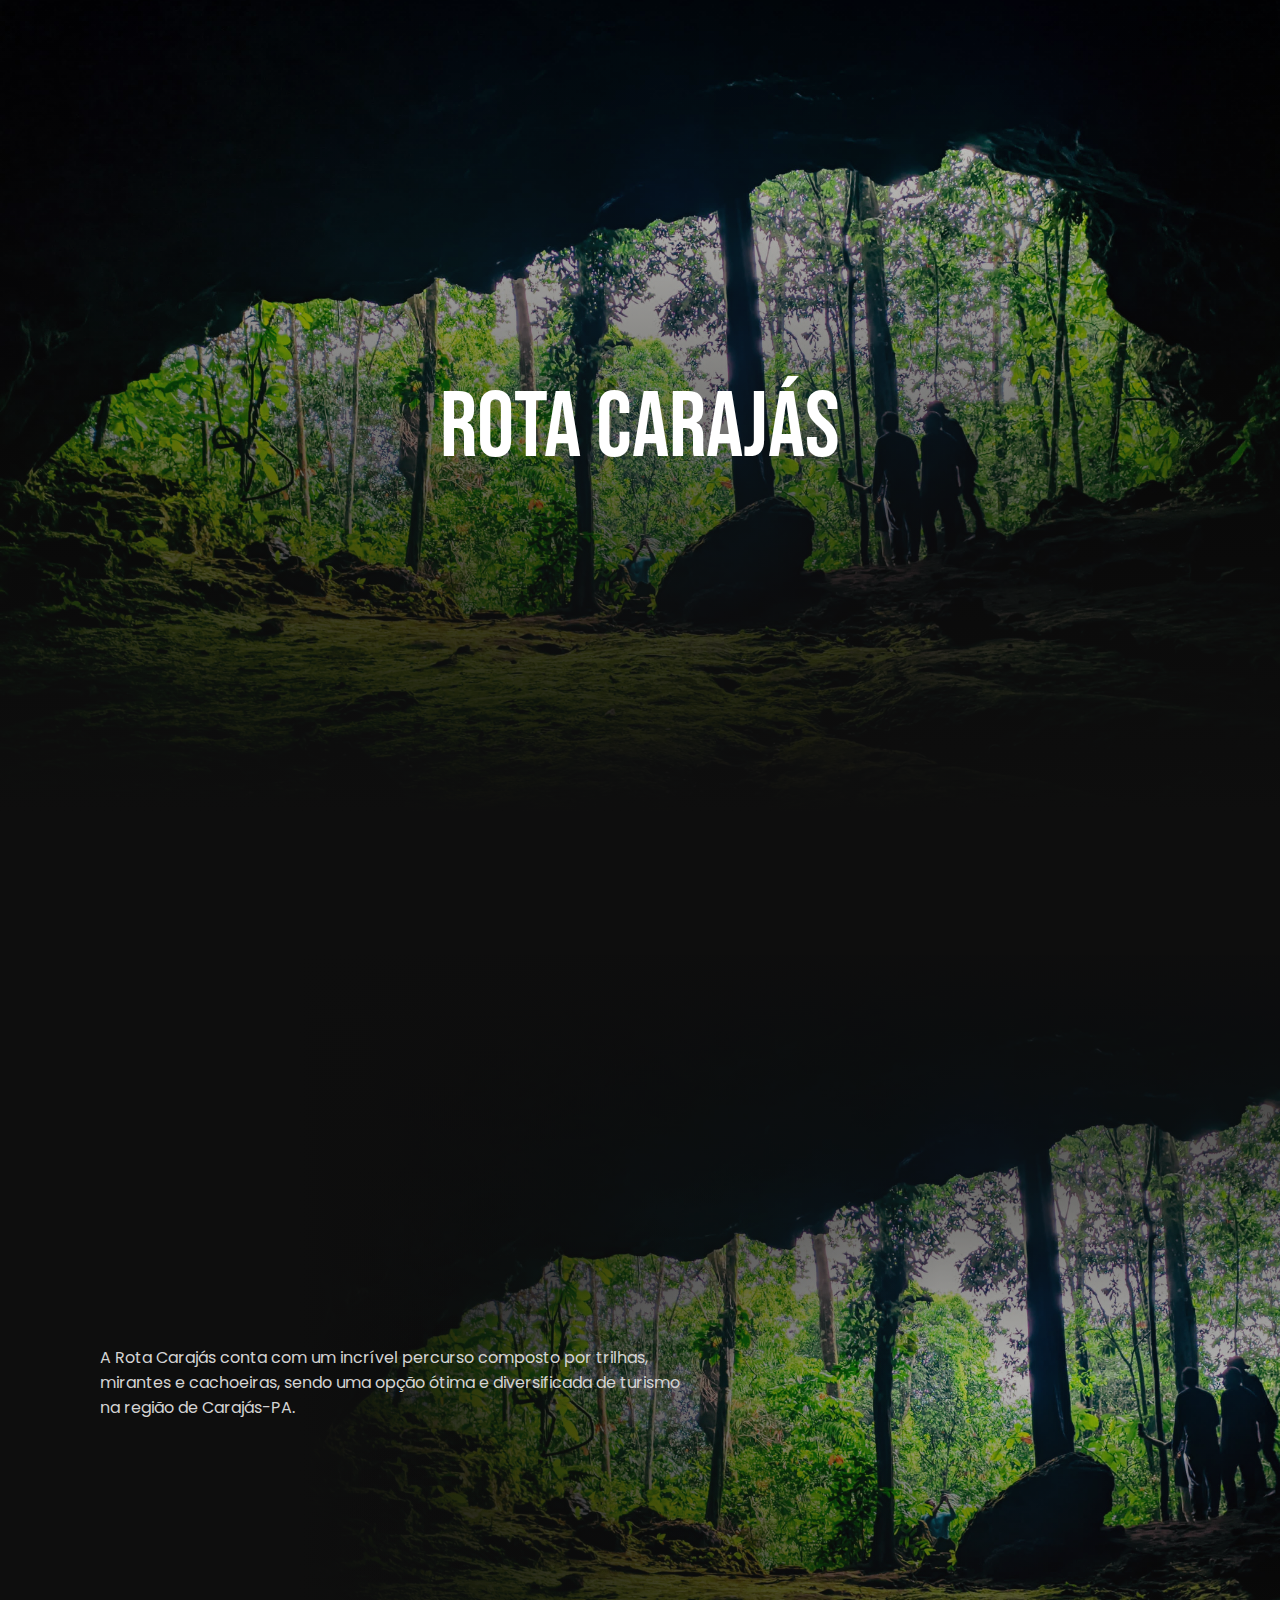
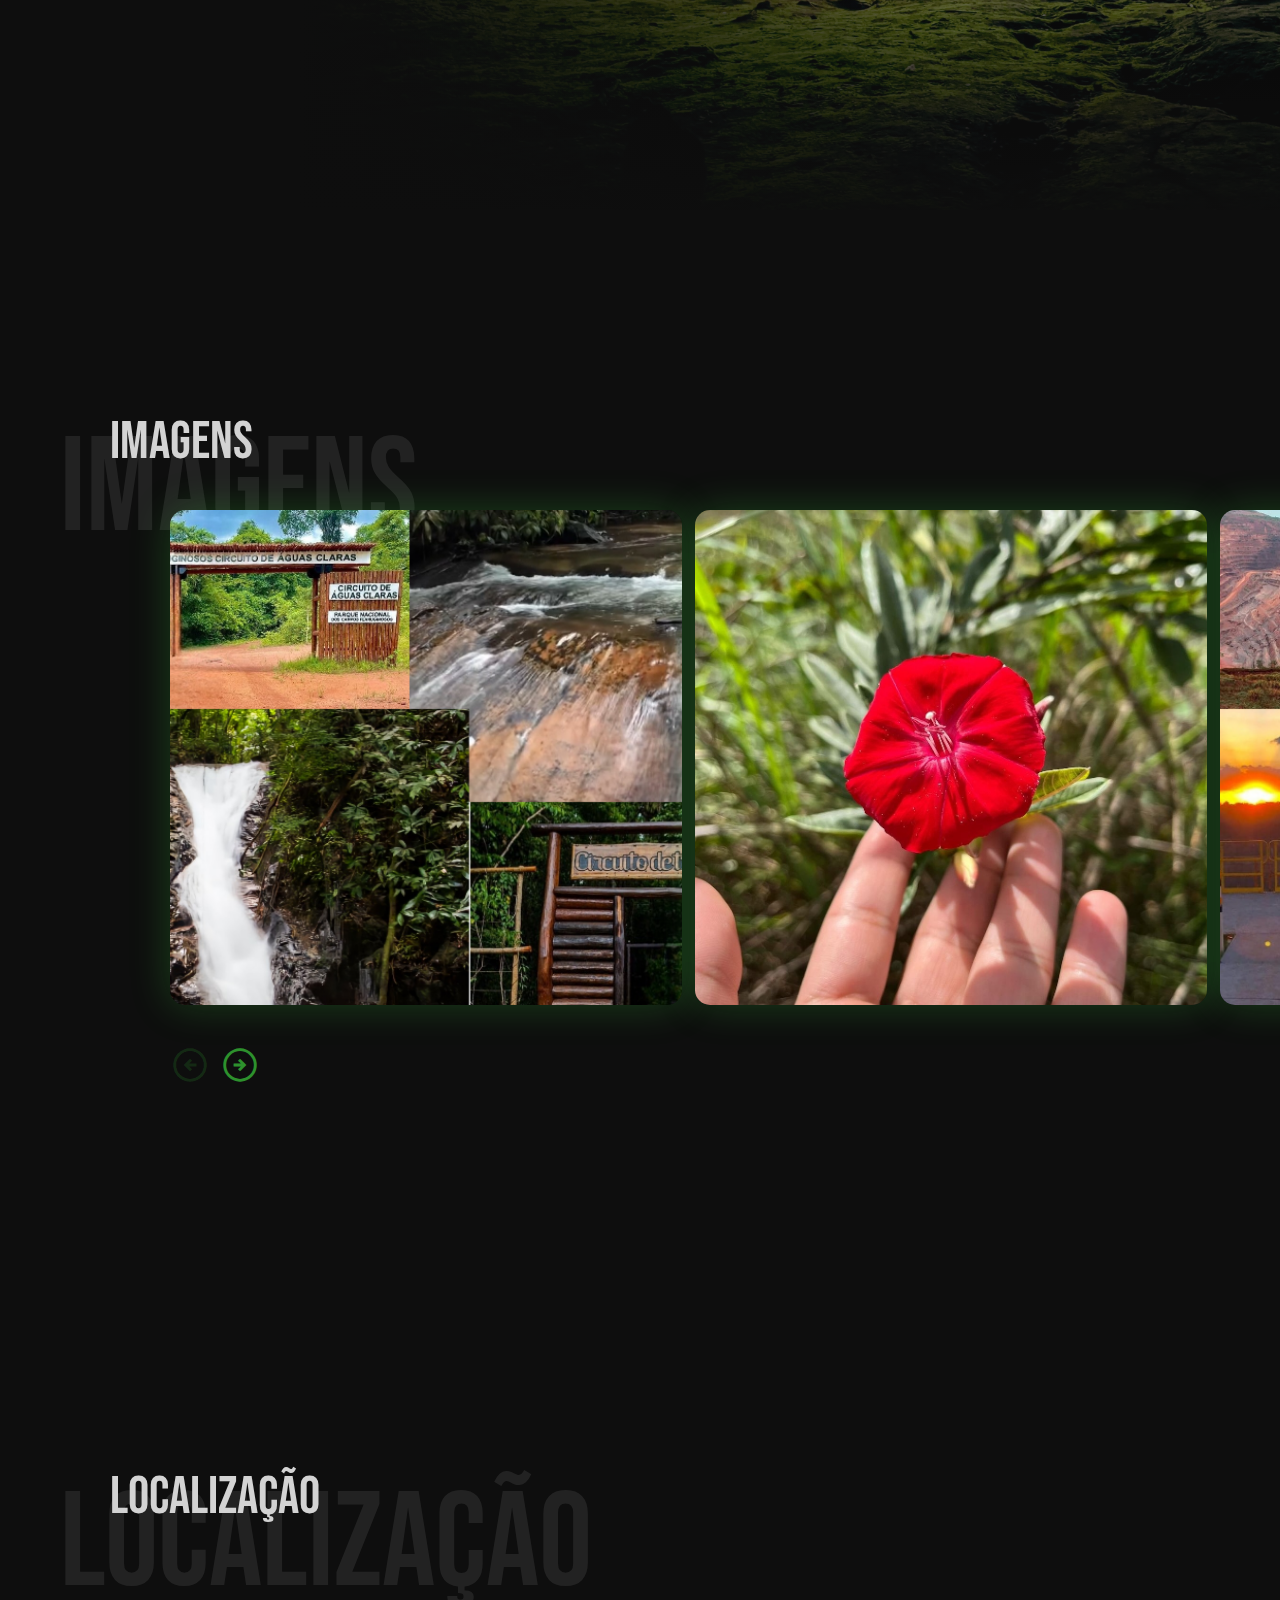
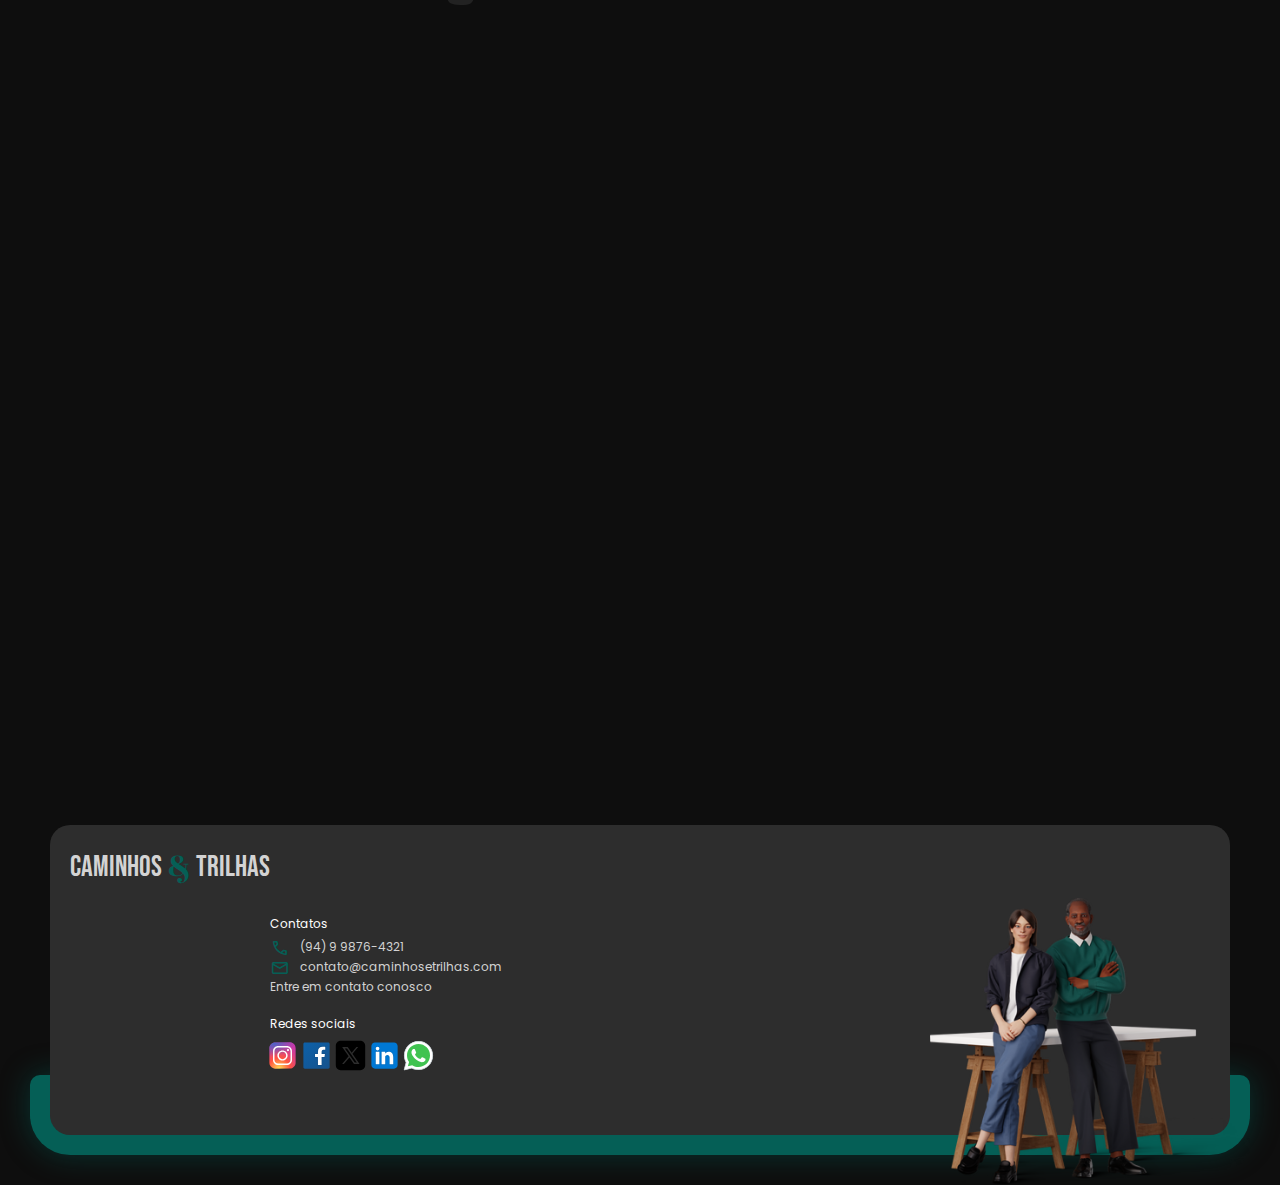
<file: caminhos-e-trilhas/rota.html>
<!DOCTYPE html>
<html lang="pt-br">
<head>
    <meta charset="UTF-8">
    <meta name="viewport" content="width=device-width, initial-scale=1.0">
    <title>Rota Carajás</title>

    <link rel="stylesheet" href="https://fonts.googleapis.com/css2?family=Material+Symbols+Outlined:opsz,wght,FILL,GRAD@20..48,100..700,0..1,-50..200" />
    <link rel="stylesheet" href="assets/css/ponto_turistico.css">
    <link rel="stylesheet" href="assets/css/local.css">
    <link rel="stylesheet" href="assets/css/mais_visitados.css">
    <link rel="stylesheet" href="assets/css/footer.css">
    <link rel="stylesheet" href="assets/css/imagens.css">

    <script src="assets/js/imagens.js"></script>
</head>

<body>
    <section class="apresentacao">
        <h1>Rota Carajás</h1>
        <div class="bg_img"></div>
        <div class="gradient"></div>
        <!-- <img src="images/img01.jpg" alt="imagem ponto turistico"> -->
    </section>

    <section class="apresentacao__descricao">
        <p>
            A Rota Carajás conta com um incrível percurso composto por trilhas, mirantes e cachoeiras, 
            sendo uma opção ótima e diversificada de turismo na região de Carajás-PA.
        </p>
        <div class="background">
            <div class="gradient"></div>
        </div>
        <!-- <img src="assets/images/img01.jpg" alt="imagem ponto turistico"> -->
    </section>
    
    <section class="imagens" data-translated_value="0" data-to_translate="41">
        <div class="titulo">
            <h2>Imagens</h2>
            <p class="titulo__fundo">Imagens</p>
        </div>

        <div class="carrossel">
            <div class="content_item ponto">
                <div class="img img01 mariana"></div>
            </div>

            <div class="content_item ponto">
                <div class="img img02 mariana"></div>
            </div>

            <div class="content_item ponto">
                <div class="img img03 mariana"></div>
            </div>

            <div class="content_item ponto">
                <div class="img img04 mariana"></div>
            </div>
        
            <div class="content_item ponto">
                <div class="img img05 mariana"></div>
            </div>
        </div>

        <div class="img_dots"> <!--Simulador de controle das imagens-->
            <span class="material-symbols-outlined prev deactivated">arrow_circle_left</span>
            <span class="material-symbols-outlined next">arrow_circle_right</span>
        </div>
    </section>

    <section class="apresentacao__local">
        <div class="titulo">
            <h2>Localização</h2>
            <p class="titulo__fundo">Localização</p>
        </div>

        <iframe
            frameborder="0" style="border:0"
            referrerpolicy="no-referrer-when-downgrade"
            src="https://www.google.com/maps/embed/v1/place?maptype=satellite&key=AIzaSyAw-gMRBwRbYZi-a3N3b_t7AwXONh5Q1-s&q=WR9V%2BRQ"
            allowfullscreen>
        </iframe>

    </section>

    <footer>
        <div class="bg_content">

        </div>
        <div class="fundo__cinza">
            <h2 class="titulo">Caminhos <span>&</span> trilhas</h2>
            <div class="menu contatos">
                <ul>
                    <li class="titulo__menu">Contatos</li>
                    <li>
                        <span class="material-symbols-outlined">call</span>
                        <p>(94) 9 9876-4321</p>
                    </li>
                    <li>
                        <span class="material-symbols-outlined">mail</span>
                        <p>contato@caminhosetrilhas.com</p>
                    </li>
                    <li>Entre em contato conosco</li>
                </ul>
            </div>
            <div class="menu redes_sociais">
                <p class="titulo__menu">Redes sociais</p>
                <div class="linha__icones__redes_sociais">
                    <svg xmlns="http://www.w3.org/2000/svg" x="0px" y="0px" width="100" height="100" viewBox="0 0 48 48">
                        <radialGradient id="yOrnnhliCrdS2gy~4tD8ma_Xy10Jcu1L2Su_gr1" cx="19.38" cy="42.035" r="44.899" gradientUnits="userSpaceOnUse"><stop offset="0" stop-color="#fd5"></stop><stop offset=".328" stop-color="#ff543f"></stop><stop offset=".348" stop-color="#fc5245"></stop><stop offset=".504" stop-color="#e64771"></stop><stop offset=".643" stop-color="#d53e91"></stop><stop offset=".761" stop-color="#cc39a4"></stop><stop offset=".841" stop-color="#c837ab"></stop></radialGradient><path fill="url(#yOrnnhliCrdS2gy~4tD8ma_Xy10Jcu1L2Su_gr1)" d="M34.017,41.99l-20,0.019c-4.4,0.004-8.003-3.592-8.008-7.992l-0.019-20	c-0.004-4.4,3.592-8.003,7.992-8.008l20-0.019c4.4-0.004,8.003,3.592,8.008,7.992l0.019,20	C42.014,38.383,38.417,41.986,34.017,41.99z"></path><radialGradient id="yOrnnhliCrdS2gy~4tD8mb_Xy10Jcu1L2Su_gr2" cx="11.786" cy="5.54" r="29.813" gradientTransform="matrix(1 0 0 .6663 0 1.849)" gradientUnits="userSpaceOnUse"><stop offset="0" stop-color="#4168c9"></stop><stop offset=".999" stop-color="#4168c9" stop-opacity="0"></stop></radialGradient><path fill="url(#yOrnnhliCrdS2gy~4tD8mb_Xy10Jcu1L2Su_gr2)" d="M34.017,41.99l-20,0.019c-4.4,0.004-8.003-3.592-8.008-7.992l-0.019-20	c-0.004-4.4,3.592-8.003,7.992-8.008l20-0.019c4.4-0.004,8.003,3.592,8.008,7.992l0.019,20	C42.014,38.383,38.417,41.986,34.017,41.99z"></path><path fill="#fff" d="M24,31c-3.859,0-7-3.14-7-7s3.141-7,7-7s7,3.14,7,7S27.859,31,24,31z M24,19c-2.757,0-5,2.243-5,5	s2.243,5,5,5s5-2.243,5-5S26.757,19,24,19z"></path><circle cx="31.5" cy="16.5" r="1.5" fill="#fff"></circle><path fill="#fff" d="M30,37H18c-3.859,0-7-3.14-7-7V18c0-3.86,3.141-7,7-7h12c3.859,0,7,3.14,7,7v12	C37,33.86,33.859,37,30,37z M18,13c-2.757,0-5,2.243-5,5v12c0,2.757,2.243,5,5,5h12c2.757,0,5-2.243,5-5V18c0-2.757-2.243-5-5-5H18z"></path>
                    </svg>
                    <svg xmlns="http://www.w3.org/2000/svg" x="0px" y="0px" width="100" height="100" viewBox="0 0 48 48">
                        <linearGradient id="awSgIinfw5_FS5MLHI~A9a_yGcWL8copNNQ_gr1" x1="6.228" x2="42.077" y1="4.896" y2="43.432" gradientUnits="userSpaceOnUse"><stop offset="0" stop-color="#0d61a9"></stop><stop offset="1" stop-color="#16528c"></stop></linearGradient><path fill="url(#awSgIinfw5_FS5MLHI~A9a_yGcWL8copNNQ_gr1)" d="M42,40c0,1.105-0.895,2-2,2H8c-1.105,0-2-0.895-2-2V8c0-1.105,0.895-2,2-2h32	c1.105,0,2,0.895,2,2V40z"></path><path d="M25,38V27h-4v-6h4v-2.138c0-5.042,2.666-7.818,7.505-7.818c1.995,0,3.077,0.14,3.598,0.208	l0.858,0.111L37,12.224L37,17h-3.635C32.237,17,32,18.378,32,19.535V21h4.723l-0.928,6H32v11H25z" opacity=".05"></path><path d="M25.5,37.5v-11h-4v-5h4v-2.638c0-4.788,2.422-7.318,7.005-7.318c1.971,0,3.03,0.138,3.54,0.204	l0.436,0.057l0.02,0.442V16.5h-3.135c-1.623,0-1.865,1.901-1.865,3.035V21.5h4.64l-0.773,5H31.5v11H25.5z" opacity=".07"></path><path fill="#fff" d="M33.365,16H36v-3.754c-0.492-0.064-1.531-0.203-3.495-0.203c-4.101,0-6.505,2.08-6.505,6.819V22h-4v4	h4v11h5V26h3.938l0.618-4H31v-2.465C31,17.661,31.612,16,33.365,16z"></path>
                    </svg>
                    <svg xmlns="http://www.w3.org/2000/svg" x="0px" y="0px" width="100" height="100" viewBox="0 0 50 50">
                        <path d="M 11 4 C 7.134 4 4 7.134 4 11 L 4 39 C 4 42.866 7.134 46 11 46 L 39 46 C 42.866 46 46 42.866 46 39 L 46 11 C 46 7.134 42.866 4 39 4 L 11 4 z M 13.085938 13 L 21.023438 13 L 26.660156 21.009766 L 33.5 13 L 36 13 L 27.789062 22.613281 L 37.914062 37 L 29.978516 37 L 23.4375 27.707031 L 15.5 37 L 13 37 L 22.308594 26.103516 L 13.085938 13 z M 16.914062 15 L 31.021484 35 L 34.085938 35 L 19.978516 15 L 16.914062 15 z"></path>
                    </svg>
                    <svg xmlns="http://www.w3.org/2000/svg" x="0px" y="0px" width="100" height="100" viewBox="0 0 48 48">
                        <path fill="#0078d4" d="M42,37c0,2.762-2.238,5-5,5H11c-2.761,0-5-2.238-5-5V11c0-2.762,2.239-5,5-5h26c2.762,0,5,2.238,5,5	V37z"></path><path d="M30,37V26.901c0-1.689-0.819-2.698-2.192-2.698c-0.815,0-1.414,0.459-1.779,1.364	c-0.017,0.064-0.041,0.325-0.031,1.114L26,37h-7V18h7v1.061C27.022,18.356,28.275,18,29.738,18c4.547,0,7.261,3.093,7.261,8.274	L37,37H30z M11,37V18h3.457C12.454,18,11,16.528,11,14.499C11,12.472,12.478,11,14.514,11c2.012,0,3.445,1.431,3.486,3.479	C18,16.523,16.521,18,14.485,18H18v19H11z" opacity=".05"></path><path d="M30.5,36.5v-9.599c0-1.973-1.031-3.198-2.692-3.198c-1.295,0-1.935,0.912-2.243,1.677	c-0.082,0.199-0.071,0.989-0.067,1.326L25.5,36.5h-6v-18h6v1.638c0.795-0.823,2.075-1.638,4.238-1.638	c4.233,0,6.761,2.906,6.761,7.774L36.5,36.5H30.5z M11.5,36.5v-18h6v18H11.5z M14.457,17.5c-1.713,0-2.957-1.262-2.957-3.001	c0-1.738,1.268-2.999,3.014-2.999c1.724,0,2.951,1.229,2.986,2.989c0,1.749-1.268,3.011-3.015,3.011H14.457z" opacity=".07"></path><path fill="#fff" d="M12,19h5v17h-5V19z M14.485,17h-0.028C12.965,17,12,15.888,12,14.499C12,13.08,12.995,12,14.514,12	c1.521,0,2.458,1.08,2.486,2.499C17,15.887,16.035,17,14.485,17z M36,36h-5v-9.099c0-2.198-1.225-3.698-3.192-3.698	c-1.501,0-2.313,1.012-2.707,1.99C24.957,25.543,25,26.511,25,27v9h-5V19h5v2.616C25.721,20.5,26.85,19,29.738,19	c3.578,0,6.261,2.25,6.261,7.274L36,36L36,36z"></path>
                    </svg>
                    <svg xmlns="http://www.w3.org/2000/svg" x="0px" y="0px" width="100" height="100" viewBox="0 0 48 48">
                        <path fill="#fff" d="M4.868,43.303l2.694-9.835C5.9,30.59,5.026,27.324,5.027,23.979C5.032,13.514,13.548,5,24.014,5c5.079,0.002,9.845,1.979,13.43,5.566c3.584,3.588,5.558,8.356,5.556,13.428c-0.004,10.465-8.522,18.98-18.986,18.98c-0.001,0,0,0,0,0h-0.008c-3.177-0.001-6.3-0.798-9.073-2.311L4.868,43.303z"></path><path fill="#fff" d="M4.868,43.803c-0.132,0-0.26-0.052-0.355-0.148c-0.125-0.127-0.174-0.312-0.127-0.483l2.639-9.636c-1.636-2.906-2.499-6.206-2.497-9.556C4.532,13.238,13.273,4.5,24.014,4.5c5.21,0.002,10.105,2.031,13.784,5.713c3.679,3.683,5.704,8.577,5.702,13.781c-0.004,10.741-8.746,19.48-19.486,19.48c-3.189-0.001-6.344-0.788-9.144-2.277l-9.875,2.589C4.953,43.798,4.911,43.803,4.868,43.803z"></path><path fill="#cfd8dc" d="M24.014,5c5.079,0.002,9.845,1.979,13.43,5.566c3.584,3.588,5.558,8.356,5.556,13.428c-0.004,10.465-8.522,18.98-18.986,18.98h-0.008c-3.177-0.001-6.3-0.798-9.073-2.311L4.868,43.303l2.694-9.835C5.9,30.59,5.026,27.324,5.027,23.979C5.032,13.514,13.548,5,24.014,5 M24.014,42.974C24.014,42.974,24.014,42.974,24.014,42.974C24.014,42.974,24.014,42.974,24.014,42.974 M24.014,42.974C24.014,42.974,24.014,42.974,24.014,42.974C24.014,42.974,24.014,42.974,24.014,42.974 M24.014,4C24.014,4,24.014,4,24.014,4C12.998,4,4.032,12.962,4.027,23.979c-0.001,3.367,0.849,6.685,2.461,9.622l-2.585,9.439c-0.094,0.345,0.002,0.713,0.254,0.967c0.19,0.192,0.447,0.297,0.711,0.297c0.085,0,0.17-0.011,0.254-0.033l9.687-2.54c2.828,1.468,5.998,2.243,9.197,2.244c11.024,0,19.99-8.963,19.995-19.98c0.002-5.339-2.075-10.359-5.848-14.135C34.378,6.083,29.357,4.002,24.014,4L24.014,4z"></path><path fill="#40c351" d="M35.176,12.832c-2.98-2.982-6.941-4.625-11.157-4.626c-8.704,0-15.783,7.076-15.787,15.774c-0.001,2.981,0.833,5.883,2.413,8.396l0.376,0.597l-1.595,5.821l5.973-1.566l0.577,0.342c2.422,1.438,5.2,2.198,8.032,2.199h0.006c8.698,0,15.777-7.077,15.78-15.776C39.795,19.778,38.156,15.814,35.176,12.832z"></path><path fill="#fff" fill-rule="evenodd" d="M19.268,16.045c-0.355-0.79-0.729-0.806-1.068-0.82c-0.277-0.012-0.593-0.011-0.909-0.011c-0.316,0-0.83,0.119-1.265,0.594c-0.435,0.475-1.661,1.622-1.661,3.956c0,2.334,1.7,4.59,1.937,4.906c0.237,0.316,3.282,5.259,8.104,7.161c4.007,1.58,4.823,1.266,5.693,1.187c0.87-0.079,2.807-1.147,3.202-2.255c0.395-1.108,0.395-2.057,0.277-2.255c-0.119-0.198-0.435-0.316-0.909-0.554s-2.807-1.385-3.242-1.543c-0.435-0.158-0.751-0.237-1.068,0.238c-0.316,0.474-1.225,1.543-1.502,1.859c-0.277,0.317-0.554,0.357-1.028,0.119c-0.474-0.238-2.002-0.738-3.815-2.354c-1.41-1.257-2.362-2.81-2.639-3.285c-0.277-0.474-0.03-0.731,0.208-0.968c0.213-0.213,0.474-0.554,0.712-0.831c0.237-0.277,0.316-0.475,0.474-0.791c0.158-0.317,0.079-0.594-0.04-0.831C20.612,19.329,19.69,16.983,19.268,16.045z" clip-rule="evenodd"></path>
                    </svg>
                </div>
            </div>
        </div>
        <img class="footer_img" src="assets/images/pessoas_footer.png" alt="pessoas que ficam no footer">
    </footer>


    <script>
        let sectionTeste = document.querySelector("section.mais__visitados"); // pega a section mais__visitados
        
        // pega todas as div's com a classe item
        sectionTeste.querySelectorAll(".container .item").forEach(item => {
            
            // pega a label e o input da tag item
            let label = item.querySelector("label");
            let input = item.querySelector("input");

            // quando colocar mouse por cima
            label.addEventListener("mouseover", () => {
                input.checked = true;
            })
        })
    </script>
</body>
</html>
</file>
<file: caminhos-e-trilhas/assets/css/styles.css>
@import url('https://fonts.googleapis.com/css2?family=Poppins:ital,wght@0,100;0,200;0,300;0,400;0,500;0,600;0,700;0,800;0,900;1,100;1,200;1,300;1,400;1,500;1,600;1,700;1,800;1,900&display=swap');
@import url('https://fonts.googleapis.com/css2?family=Bebas+Neue&display=swap');
@import url('https://fonts.googleapis.com/css2?family=Abril+Fatface&display=swap');


* {
    margin: 0;
    padding: 0;
    box-sizing: border-box;
    font-family: "Poppins", sans-serif;
    font-weight: 400;
    font-style: normal;
    color: #D3D3D3;
}

html {
    background-color: #0E0E0E;
    scroll-behavior: smooth;
    height: 100vh;
}

body{
    height: 100vh;
}

section {
    width: 100%;
}

a {
    text-decoration: none;
}





/*//// HEADER ////*/
header{
    width: 100%; height: 95vh;
    position: relative;

    display: flex;
    justify-content: center;
    align-items: center;
    flex-direction: column;
}

header .bg_img {
    width: 100%; 
    height: 100%;
    position: absolute;
    z-index: -1;
    top: 0;
    left: 0;
    background: linear-gradient(transparent, #0E0E0E), url("../images/capa-lago.jpg") center;
    background-size: cover;
    background-repeat: no-repeat;
    opacity: .9;
}

header .container_titulo {
    width: 470px; height: 250px;
    
    display: flex;
    align-items: center;
    text-align: center;
 
    position: relative;
}


header .container_titulo .titulo_capa {
    font-weight: 400;
    font-style: normal;
    font-size: 5.8520rem;
    text-align: center;
    margin: auto;
    letter-spacing: 1px;
}

header .container_titulo .palavra1 {
    font-family: "Bebas Neue", sans-serif; /* NAO MEXER NA FONTE */
    color: #FFFFFF;
    
    position: absolute;
    top: 10px;
    left: -16%;
    z-index: -1;
}

header .container_titulo #e_comercial {
    font-family: "Abril fatface", serif;
    font-weight: 400;
    font-style: normal;
    color: #477ad0;
    z-index: 0;
}

header .container_titulo .palavra2 {
    font-family: "Bebas Neue", sans-serif; /* NAO MEXER NA FONTE */
    color: #FFFFFF;
    
    position: absolute;
    top: 52%;
    right: -3%;
    z-index: 1;
}

header .container_titulo .arara_maior {
    width: 60%;
    position: absolute;
    left: -50%;
    top: -50%;
    z-index: 3;
}

header .container_titulo .arara_menor {
    width: 174px;
    position: absolute;
    right: -50px;
    bottom: -70px;
    z-index: 3;
}

@media (max-width: 750px) {
    header .container_titulo {
        width: 240px; height: 250px;
    }
    header .container_titulo .titulo_capa {
        font-size: 50pt;
        line-height: 40px;
    }
    
    header .container_titulo .palavra1 {
        position: static;
        line-height: 30px;
    }
    header .container_titulo #e_comercial {
        line-height: 30px;
    }
    header .container_titulo .palavra2 {
        line-height: 30px;
        position: static;
    }
    header .container_titulo .arara_maior {
        width: 70%;
        left: -20%;
        top: -15%;
    }
    
    header .container_titulo .arara_menor {
        width: 120px; 
        right: -20px;
        bottom: -30px;
    }
}


/* MENU */

#btn-menu{
    z-index: 77777;
    position: fixed;
    top: 0;
    right: 0;
    cursor: pointer;
    
}

.btn-fechar{
    padding: 5px;
    cursor: pointer;

}


.menu-mobile{
    background-color: #01342f;
    position: fixed;
    right: 0;
    width: 0%;
    overflow: hidden;
    height: 100%;
    z-index: 99999;
    transition: .5s;

    & nav{
        position: absolute;
        top: 20%;
        height: 40%;
        width: 100%;

        & ul{
            height: 100%;
            list-style: none;
            display: flex;
            flex-direction: column;
            justify-content: space-around;

            & li{
                padding: 10px;
                display: flex;
                align-items: center;
                height: 100%;
                border: 1px solid transparent;
                transition: .5s;
            
                &:hover{
                    border-bottom: 1px solid rgb(128, 128, 128);
                }

                & a{
                    color: #f5f5f5;
                }
            }
        }
    }
}

.overlay-menu{
    position: fixed;
    z-index: 88888;
    width: 100%;
    height: 100vh;
    background-color: rgba(0, 0, 0, 0.764);
    display: none;
    transition: .5s;

}

.menu-mobile.abrir-menu{
    width: 70%;

    ~ .overlay-menu{
        display: block;
    }
}

@media (min-width: 576px) {
    .overlay-menu{
        background-color: rgba(0, 0, 0, 0.453);
    }

    .menu-mobile.abrir-menu{
        width: 30%;
    }
}

/* Fim MENU */
</file>
<file: caminhos-e-trilhas/assets/css/footer.css>
:root {
    --bgColor: #055f56;
    --shadowColor: #055f567c;
}


footer {
    position: relative;
    margin: 30px;
    padding: 20px;
}

footer .bg_content {
    position: absolute;
    width: 100%; height: 80px;
    bottom: 0;
    left: 0;
    border-radius: 10px 10px 40px 40px;
    background-color: var(--bgColor);
    z-index: -1;
    box-shadow: 0 0 30px var(--shadowColor);
}

footer .fundo__cinza {
    background-color: #2D2D2D;
    border-radius: 20px;
    padding: 20px;
    
    display: grid;
    grid-template-columns: 200px 200px;
    grid-template-rows: 70px 100px 100px;
}

footer .fundo__cinza .titulo {
    font-family: "Bebas Neue", sans-serif;
    font-size: 22pt;
    
    grid-column-start: 1;
    grid-row-start: 1;
}

footer .fundo__cinza .titulo span {
    font-family: "Abril fatface", serif;
    color: var(--bgColor);
}

footer .fundo__cinza .menu ul {
    list-style: none; 
    font-size: 9pt;   
}

footer .fundo__cinza .menu .titulo__menu {
    color: #FFFFFF;
    margin-bottom: 5px;
    font-size: 9pt;
}

footer .fundo__cinza .menu ul li a {
    transition: .3s;
}

footer .fundo__cinza .menu ul li a:hover {
    color: var(--bgColor);
}

footer .fundo__cinza .menu.navegar__pagina {
    grid-column-start: 1;
    grid-column-end: 2;
    grid-row-start: 2;
    grid-row-end: 3;
}

footer .fundo__cinza .menu.contatos {
    grid-column-start: 2;
    grid-column-end: 3;
    grid-row-start: 2;
    grid-row-end: 3;
}


footer .fundo__cinza .menu.contatos li {
    display: flex;
    gap: 10px;
}

footer .fundo__cinza .menu.contatos li span {
    color: var(--bgColor);
    font-size: 15pt;
}

footer .fundo__cinza .menu.redes_sociais {
    display: flex;
    flex-direction: column;
    grid-column-start: 2;
    grid-column-end: 3;
    grid-row-start: 3;
    grid-row-end: 4;
}

footer .fundo__cinza .menu.redes_sociais svg {
    width: 35px; height: 35px;
    margin-left: -5px;
}

footer .footer_img {
    position: absolute;
    bottom: -30px;
    right: 0;
    width: 320px;
}

@media (max-width: 750px) {
    footer {
        position: relative;
        margin: 0;
        padding: 0;
        padding-bottom: 20px;
    }
    footer .bg_content {
        border-radius: 0;
    }
    footer .fundo__cinza {
        grid-template-columns: 120px 120px 100px;
        grid-template-rows: 70px 120px 110px 100px;
    }
    footer .fundo__cinza .titulo {
        font-size: 20pt;
        grid-column-end: 3;
    }
    footer .fundo__cinza .menu.contatos {
        grid-column-start: 1;
        grid-row-start: 3;
        grid-row-end: 4;
    }
    footer .fundo__cinza .menu.redes_sociais {
        grid-column-start: 1;
        grid-column-end: 3;
        grid-row-start: 4;
        grid-row-end: 5;
    }
    footer .footer_img {
        display: none;
    }
}
</file>
<file: caminhos-e-trilhas/assets/css/mais_visitados.css>
/* @import url('https://fonts.googleapis.com/css2?family=Poppins:ital,wght@0,100;0,200;0,300;0,400;0,500;0,600;0,700;0,800;0,900;1,100;1,200;1,300;1,400;1,500;1,600;1,700;1,800;1,900&display=swap');
@import url('https://fonts.googleapis.com/css2?family=Bebas+Neue&display=swap'); */


section.mais__visitados {
    width: 100%;
    display: flex;
    flex-direction: column;
    position: relative;
    margin: 200px 0;
}

/* configurando o titulo da section */
section.mais__visitados .titulo {
    position: relative;
    height: 100px;
    padding-left: 50px;
    margin-left: 60px;
    text-wrap: nowrap;
}


section.mais__visitados .titulo h2, 
section.mais__visitados .titulo p.titulo__fundo {
    font-family: "Bebas Neue", sans-serif;
}

section.mais__visitados .titulo h2 {
    font-size: 40pt;
}


section.mais__visitados .titulo p.titulo__fundo {
    opacity: 0.1;
    font-size: 100pt;
    position: absolute;
    z-index: -1;
    top: 0px;
    left: 0;
}

section.mais__visitados a {
    display: block;
    width: 100%;
    height: 100%;
    text-decoration: none; 
} 

section.mais__visitados .container {
    display: flex;
    gap: 15px;
    width: 100%;
    justify-content: center;
}


section.mais__visitados .container input {
    display: none;
}

section.mais__visitados .container label .text_and_img {
    position: relative;
    background-color: black;
    border-radius: 10px;
    width: 150px; height: 250px;
    transition: .6s;
    display: flex;
    align-items: end;
    justify-content: end;
    overflow: hidden;
}

section.mais__visitados .container label .text_and_img h2 {
    font-family: "Bebas Neue", sans-serif;
    font-size: 150px;
    line-height: 130px;
    margin: -10px;
    color: #FFFFFF;
    text-shadow: -5px 0px 20px #0e0e0e75;
}

section.mais__visitados .container label[for="card_1"] .text_and_img {
    box-shadow: 0 0 30px 0 #02989d31;
}

section.mais__visitados .container label[for="card_2"] .text_and_img {
    box-shadow: 0 0 30px 0 #d0344931;
}

section.mais__visitados .container label[for="card_3"] .text_and_img {
    box-shadow: 0 0 30px 0 #08999431;
}

section.mais__visitados .container label[for="card_4"] .text_and_img {
    box-shadow: 0 0 30px 0 #474d0031;
}

section.mais__visitados .container input:checked + label .text_and_img {
    width: 400px;
}

section.mais__visitados .container p {
    width: 100px;
    opacity: 0;
    text-align: end;
    padding-top: 10px;
    padding-right: 50px;
    font-family: "Poppins", sans-serif;
    text-wrap: nowrap;
    white-space: nowrap;
    transition: .6s;
}

section.mais__visitados .container input:checked + label p {
    opacity: 1;
    width: 400px;
    padding-right: 0;
}

section.mais__visitados .container label .text_and_img {
    background-repeat: no-repeat;
    background-size: cover;
}

section.mais__visitados .container label[for="card_1"] .text_and_img {
    background: url("../images/davi/Imagem1.jpg") center center;
}

section.mais__visitados .container label[for="card_2"] .text_and_img {
    background: url("../images/monica/img_3.jpg") center;
}

section.mais__visitados .container label[for="card_3"] .text_and_img {
    background: url("../images/fabi/maria4.jpg") center;
}

section.mais__visitados .container label[for="card_4"] .text_and_img {
    background: url("../images/mariana/aguas_claras.png") center;
}

@media (max-width: 750px) {
    section.mais__visitados .titulo {
        padding-left: 30px;
        margin-left: 0;
    }
    section.mais__visitados .titulo h2 {
        font-size: 30pt;
    }
    section.mais__visitados .titulo p.titulo__fundo {
        font-size: 50pt;
    }
    section.mais__visitados .container {
        flex-direction: column;
    }
    section.mais__visitados .container label .text_and_img {
        border-radius: 10px;
        width: 85%; height: 220px;
        margin: 0 auto;
    }
    section.mais__visitados .container input:checked + label .text_and_img {
        border-radius: 10px;
        width: 85%; height: 220px;
        margin: 0 auto;
    }
    section.mais__visitados .container p {
        width: 85%;
        opacity: 1;
        padding-right: 0;
        margin: 0 auto;
    }
    section.mais__visitados .container input:checked + label p {
        width: 85%;
        opacity: 1;
        padding-right: 0;
        margin: 0 auto;
    }
}
</file>
<file: caminhos-e-trilhas/assets/css/imagens.css>
section.imagens {
    width: 100%;
    display: flex;
    flex-direction: column;
    position: relative;
    margin: 200px 0;
}

/* configurando o titulo da section */
section.imagens .titulo {
    margin-bottom: -40px;
    position: relative;
    height: 100px;
    padding-left: 50px;
    margin-left: 60px;
}

section.imagens .titulo h2, 
section.imagens .titulo p.titulo__fundo {
    font-family: "Bebas Neue", sans-serif;
}

section.imagens .titulo h2 {
    font-size: 40pt;
}

section.imagens .titulo p.titulo__fundo {
    opacity: 0.1;
    font-size: 100pt;
    position: absolute;
    z-index: -1;
    top: 0px;
    left: 0;
}

section.imagens .carrossel {
    display: flex;
    flex-wrap: nowrap;
    overflow-x: hidden;
    padding: 40px 0;
    padding-left: 170px;
    gap: 1vw;
}

@media (max-width:720px) {
    section.imagens .carrossel {
        gap: 70px;
    }
}

section.imagens .carrossel .content_item {
    width: 70vw; height: 55vh;
    display: flex;
    gap: 40px;
    transition: 1.5s ease;
    position: relative;
}

section.imagens .carrossel .content_item .img {
    width: 40vw; height: 55vh;
    background-size: cover !important;
    background-repeat: no-repeat !important;
    border-radius: 15px;
    box-shadow: 0 0 40px rgba(67, 235, 67, 0.23);
}


/* imagens davi */
section.imagens .carrossel .content_item.index .img.img01.davi {
    background: url("../images/davi/Imagem1.jpg") center;
}

section.imagens .carrossel .content_item.index .img.img02.davi {
    background: url("../images/davi/Imagem2.jpg") center;
}

section.imagens .carrossel .content_item.ponto .img.img01.davi {
    background: url("../images/davi/Imagem3.jpg") center;
}

section.imagens .carrossel .content_item.ponto .img.img02.davi {
    background: url("../images/davi/Imagem4.jpg") center;
}

section.imagens .carrossel .content_item.ponto .img.img03.davi {
    background: url("../images/davi/Imagem5.jpg") center;
}

section.imagens .carrossel .content_item.ponto .img.img04.davi {
    background: url("../images/davi/Imagem6.jpg") center;
}

section.imagens .carrossel .content_item.ponto .img.img05.davi {
    background: url("../images/davi/OIP.jpeg") center;
}

section.imagens .carrossel .content_item.ponto .img.img06.davi {
    background: url("../images/davi/garimpo-pedras-imagem.jpg") center;
}



/* imagens fabi */
section.imagens .carrossel .content_item .img.img01.fabi {
    background: url("../images/fabi/maria4.jpg") center;
}

section.imagens .carrossel .content_item .img.img02.fabi {
    background: url("../images/fabi/maria1.jpg") center;
}

section.imagens .carrossel .content_item .img.img03.fabi {
    background: url("../images/fabi/maria3.jpg") center;
}



/* imagens monica */
section.imagens .carrossel .content_item .img.img01.monica {
    background: url("../images/monica/img_3.jpg") center;
}

section.imagens .carrossel .content_item .img.img02.monica {
    background: url("../images/monica/img_4.jpg") center;
}

section.imagens .carrossel .content_item .img.img03.monica {
    background: url("../images/monica/img_5.jpg") center;
}



/* imagens mariana */
section.imagens .carrossel .content_item .img.img01.mariana {
    background: url("../images/mariana/aguas_claras.png") center;
}

section.imagens .carrossel .content_item .img.img02.mariana {
    background: url("../images/mariana/flor_de_carajas.jpg") center;
}

section.imagens .carrossel .content_item .img.img03.mariana {
    background: url("../images/mariana/mirante_da_mina_de_ferro.png") center;
}

section.imagens .carrossel .content_item .img.img04.mariana {
    background: url("../images/mariana/mirante_flor_de_carajas.png") center;
}

section.imagens .carrossel .content_item .img.img05.mariana {
    background: url("../images/mariana/mirante_vale_do_rio_azul.png") center;
}

section.imagens .carrossel .content_item .img.img06.mariana {
    background: url("../images/mariana/trilha_lagoa_da_mata.png") center;
}



section.imagens .carrossel .content_item .description {
    width: 30vw; height: 55vh;
    padding: 60px 0;
    display: flex;
    flex-direction: column;
    gap: 40px;
}

section.imagens .carrossel .content_item .description p {
    font-size: 9pt;
}

section.imagens .carrossel .content_item .description .button {
    font-size: 10pt;
    background-color: rgba(67, 235, 67, 0.616);
    padding: 5px 15px;
    border-radius: 5px;
    transition: .3s;
    box-shadow: 0 0 20px rgba(67, 235, 67, 0.322);
}

@media (min-width: 700px) {
    section.imagens .carrossel .content_item .description .button:hover {
        border-radius: 7pt;
        opacity: .8;
    }
}


section.imagens .img_dots {
    display: flex;
    gap: 10px;
    margin-left: 170px;
}

section.imagens .img_dots span {
    font-size: 30pt;
    color: rgba(67, 235, 67, 0.616);
    cursor: pointer;
    transition: .3s;
}

@media (min-width: 700px) {
    section.imagens .img_dots span:hover {
        color: rgba(67, 235, 67, 0.4);
    }
}

section.imagens .img_dots span.deactivated {
    color: rgba(67, 235, 67, 0.145);
}

@media (max-width: 750px) {
    section.imagens {
        margin: 0;
    }
    section.imagens .titulo {
        padding-left: 30px;
        margin-left: 0;
    }
    section.imagens .titulo h2 {
        font-size: 30pt;
    }
    section.imagens .titulo p.titulo__fundo {
        font-size: 50pt;
    }

    section.imagens .carrossel {
        overflow-x: hidden;
        padding: 40px 15vw;
        gap: 1vw;
    }

    section.imagens .carrossel .content_item {
        width: 100%; height: auto;
        transition: 1s ease;
        flex-direction: column;
        gap: 10px;
    }

    section.imagens .carrossel .content_item .img {
        width: 70vw; height: 30vh;
    }

    section.imagens .carrossel .content_item .description {
        width: 100%; height: auto;
        padding: 0;
        gap: 15px;
    }

    section.imagens .img_dots {
        margin: 0;
        justify-content: center;
    }
}
</file>
<file: caminhos-e-trilhas/assets/css/ponto_turistico.css>
@import url('https://fonts.googleapis.com/css2?family=Poppins:ital,wght@0,100;0,200;0,300;0,400;0,500;0,600;0,700;0,800;0,900;1,100;1,200;1,300;1,400;1,500;1,600;1,700;1,800;1,900&display=swap');
@import url('https://fonts.googleapis.com/css2?family=Bebas+Neue&display=swap');
@import url('https://fonts.googleapis.com/css2?family=Abril+Fatface&display=swap');


* {
    margin: 0;
    padding: 0;
    box-sizing: border-box;
    font-family: "Poppins", sans-serif;
    font-weight: 400;
    font-style: normal;
    color: #D3D3D3;
}

html {
    background-color: #0E0E0E;
}

section {
    width: 100%;
    min-height: 95vh;
}





/*//// SECTION APRESENTACAO ////*/
section.apresentacao {
    /* alinhar texto */
    display: flex;
    align-items: center;
    justify-content: center;

    /* imagem no fundo */
    position: relative;
}

    
section.apresentacao h1 {
    font-family: "Bebas Neue", sans-serif;
    z-index: 10;
    color: #ffffff;
    font-size: 70pt;
}
    
section.apresentacao .bg_img {
    width: 100%; height: 100%;
    position: absolute;
    z-index: -1;
    top: 0;
    left: 0;
    background: url("../images/img01.jpg") center;
    /* background-attachment: fixed; */
    background-size: cover;
    background-repeat: no-repeat;
    opacity: .9;
}

section.apresentacao .gradient {
    /* background: linear-gradient(transparent, #0E0E0E); */
    background: linear-gradient(transparent 0%, #0E0E0E 95%);
    width: 100%; height: 100%;
    position: absolute;
    z-index: 0;
    bottom: 0;
    left: 0;
}




/*//// SECTION APRESENTACAO__DESCRICAO ////*/
section.apresentacao__descricao {
    padding: 100px;

    display: flex;
    align-items: center;

    position: relative; /* a imagem vai ter essa section como referencia*/

    overflow: hidden; /* esconder oq sair da section */
    margin: 100px 0;
}

section.apresentacao__descricao p {
    z-index: 1;
    width: 55%;
}

section.apresentacao__descricao .background {
    width: 100vw; height: 100vh;
    position: absolute;
    right: -300px;
    z-index: 0;
    background: url("../images/img01.jpg") center center;
    background-size: cover;
    opacity: .7;
}

section.apresentacao__descricao .background .gradient {
    width: 100%; height: 100%;
    background: linear-gradient(#0E0E0E 0%, transparent 50%, #0E0E0E 100%),
                linear-gradient(90deg, #0E0E0E 0%, transparent 50%);
}




/*//// SECTION IMAGENS ////*/
section.imagens {
    display: flex;
    flex-direction: column;
    position: relative;
    margin: 200px 0;
}

section.imagens .titulo {
    position: relative;
    height: 100px;
    padding-left: 50px;
    margin-left: 60px;
}

section.imagens .titulo h2, 
section.imagens .titulo p.titulo__fundo {
    font-family: "Bebas Neue", sans-serif;
}

section.imagens .titulo h2 {
    font-size: 40pt;
}

section.imagens .titulo p.titulo__fundo {
    opacity: 0.1;
    font-size: 100pt;
    position: absolute;
    z-index: -1;
    top: 0px;
    left: 0;
}

section.imagens .carrossel .linha__imagens {
    width: 100%;
    display: flex;
    gap: 20px;
    padding-left: 200px;
    overflow: hidden;
    float: right;
}

section.imagens .carrossel .linha__imagens img {
    width: 300px; height: 300px;
    object-fit: cover;
    border-radius: 10px;
}


section.imagens .imagem__canto {
    width: auto; height: 250px;
    position: absolute;
    left: 0;
    top: 200px;
    filter: blur(5px);
    transition: .3s;
}

@media (max-width: 750px) {
    section.apresentacao h1 {
        font-size: 30pt;
    }
    section.apresentacao__descricao {
        padding: 40px;
        margin: 0;
    }
    
    section.apresentacao__descricao p {
        z-index: 1;
        width: 100%;
        font-size: 10pt;
    }
    section.apresentacao__descricao .background,
    section.apresentacao__descricao .background .gradient {
        display: none;
    }
}
</file>
<file: caminhos-e-trilhas/assets/css/local.css>
section.apresentacao__local {
    display: flex;
    flex-direction: column;
}

section.apresentacao__local .titulo {
    position: relative;
    height: 100px;
    padding-left: 50px;
    margin-left: 60px;
}

section.apresentacao__local .titulo h2, 
section.apresentacao__local .titulo p.titulo__fundo {
    font-family: "Bebas Neue", sans-serif;
}

section.apresentacao__local .titulo h2 {
    font-size: 40pt;
}

section.apresentacao__local .titulo p.titulo__fundo {
    opacity: 0.1;
    font-size: 100pt;
    position: absolute;
    z-index: -1;
    top: 0px;
    left: 0;
}

section.apresentacao__local iframe {
    width: 80vw; height: 90vh;
    border-radius: 10px;
    margin: auto;
}

@media (max-width: 750px) {
    section.apresentacao__local {
        margin: 0;
    }
    section.apresentacao__local .titulo {
        padding-left: 30px;
        margin-left: 0;
    }
    section.apresentacao__local .titulo h2 {
        font-size: 30pt;
    }
    section.apresentacao__local .titulo p.titulo__fundo {
        font-size: 50pt;
    }
    section.apresentacao__local iframe {
        width: 90%; height: 50vh;
        border-radius: 10px;
    }
}
</file>
